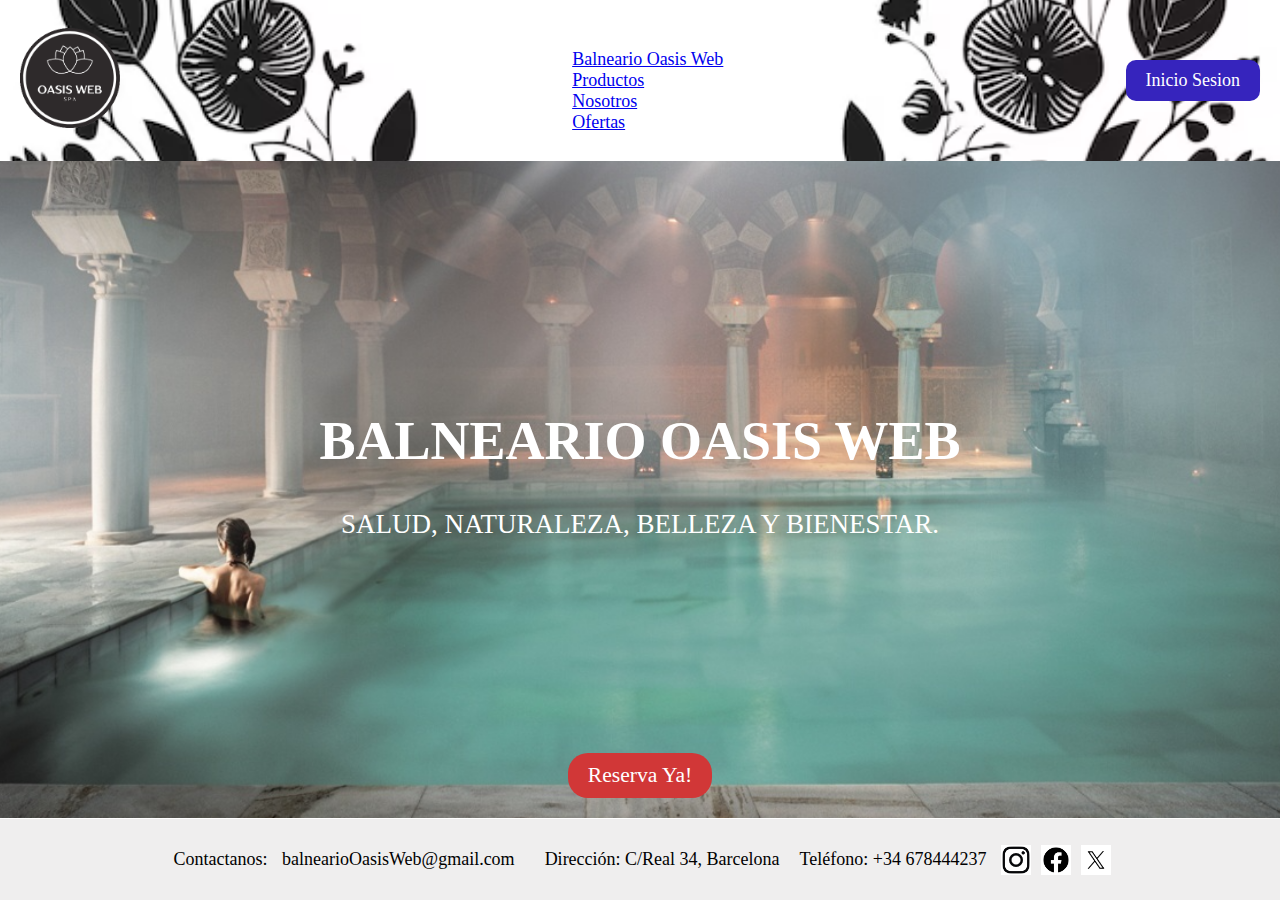
<file: TFG_CarlosJimenez/index.html>
<!DOCTYPE html>
<html lang="es">
  <head>
    <meta charset="UTF-8" />
    <meta name="viewport" content="width=device-width, initial-scale=1.0" />
    <title>Balneario Oasis Web</title>
    <link
      href="https://cdn.jsdelivr.net/npm/bootstrap@5.3.2/dist/css/bootstrap.min.css"
      rel="stylesheet"
      integrity="sha384-T3c6CoIi6uLrA9TneNEoa7RxnatzjcDSCmG1MXxSR1GAsXEV/Dwwykc2MPK8M2HN"
      crossorigin="anonymous"
    />
    <link rel="stylesheet" href="css/style.css" />
    <link rel="icon" href="img/OasisLogoNueva.png" icon="image/x-icon" />
    <script src="js/actualizarBotonera.js"></script>
    <script
      src="https://cdn.jsdelivr.net/npm/bootstrap@5.3.3/dist/js/bootstrap.bundle.min.js"
      integrity="sha384-YvpcrYf0tY3lHB60NNkmXc5s9fDVZLESaAA55NDzOxhy9GkcIdslK1eN7N6jIeHz"
      crossorigin="anonymous"
    ></script>
    <script src="https://ajax.googleapis.com/ajax/libs/jquery/3.3.1/jquery.min.js"></script>
  </head>
  <body>
    <header>
      <div class="logo-container">
        <img
          src="img/OasisLogoNueva.png"
          alt="Logo Balneario Oasis Web"
          class="logo"
        />
      </div>
      <nav class="navbar navbar-expand-lg navbar-light bg-light">
        <div class="container-fluid">
          <button
            class="navbar-toggler"
            type="button"
            data-bs-toggle="collapse"
            data-bs-target="#navbarNav"
            aria-controls="navbarNav"
            aria-expanded="false"
            aria-label="Toggle navigation"
          >
            <span class="navbar-toggler-icon"></span>
          </button>
          <div class="collapse navbar-collapse" id="navbarNav">
            <ul class="navbar-nav">
              <li class="nav-item">
                <a class="nav-link" href="#inicio">Balneario Oasis Web</a>
              </li>
              <li class="nav-item">
                <a class="nav-link" href="productos.html">Productos</a>
              </li>
              <li class="nav-item">
                <a class="nav-link" href="nosotros.html">Nosotros</a>
              </li>
              <li class="nav-item">
                <a class="nav-link" href="ofertas.html">Ofertas</a>
              </li>
            </ul>
          </div>
        </div>
      </nav>
      <button
        id="buttonInicioSesion"
        class="auth-btn"
        onclick="location.href='inicioSesion.html';"
      >
        Inicio Sesion
      </button>
      <button
        id="buttonAdminPerfil"
        class="auth-btn"
        onclick="location.href='perfil.html';"
      >
        Administrar perfil
      </button>
      <button
        id="buttonCerrarSesion"
        class="auth-btn"
        onclick="location.href='perfil.html';"
      >
        Cerrar sesion
      </button>
    </header>
    <main>
      <section class="hero">
        <h1>BALNEARIO OASIS WEB</h1>
        <p>SALUD, NATURALEZA, BELLEZA Y BIENESTAR.</p>
        <button class="reserva-btn" onclick="location.href='reservas.html';">
          Reserva Ya!
        </button>
      </section>
    </main>
    <footer itemscope itemtype="http://schema.org/LocalBusiness">
      <div class="footer-content">
        <p>
          Contactanos:
          <a href="mailto:liokosl@gmail.com" itemprop="email"
            >balnearioOasisWeb@gmail.com</a
          >
        </p>
        <p>
          Dirección:
          <span
            itemprop="address"
            itemscope
            itemtype="http://schema.org/PostalAddress"
            >C/Real 34, Barcelona</span
          >
        </p>
        <p>Teléfono: <span itemprop="telephone">+34 678444237</span></p>
        <img src="img/instagram.png" alt="instagram" />
        <img src="img/face.png" alt="facebook" />
        <img src="img/x.png" alt="x" />
      </div>
    </footer>
  </body>
</html>
</file>
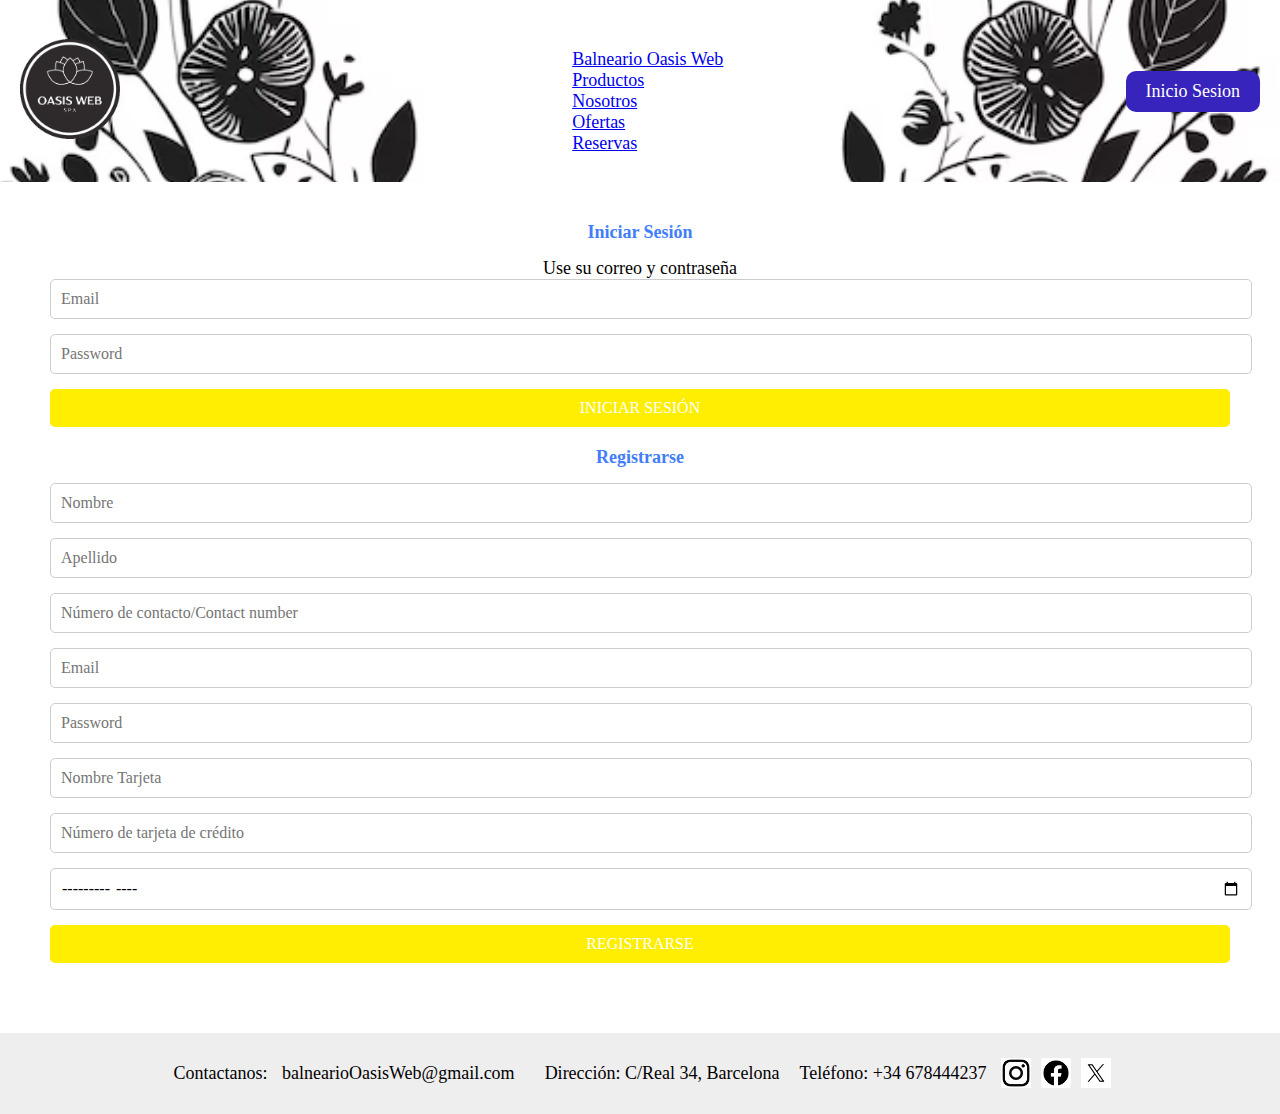
<file: TFG_CarlosJimenez/inicioSesion.html>
<!DOCTYPE html>
<html lang="es">
  <head>
    <meta charset="UTF-8" />
    <meta name="viewport" content="width=device-width, initial-scale=1.0" />
    <title>Balneario Oasis Web.</title>
    <link
      href="https://cdn.jsdelivr.net/npm/bootstrap@5.3.2/dist/css/bootstrap.min.css"
      rel="stylesheet"
      integrity="sha384-T3c6CoIi6uLrA9TneNEoa7RxnatzjcDSCmG1MXxSR1GAsXEV/Dwwykc2MPK8M2HN"
      crossorigin="anonymous"
    />
    <link rel="stylesheet" href="css/style.css" />
    <link rel="icon" href="img/OasisLogoNueva.png" icon="image/x-icon" />
    <script
      src="https://cdn.jsdelivr.net/npm/bootstrap@5.3.2/dist/js/bootstrap.bundle.min.js"
      integrity="sha384-C6RzsynM9kWDrMNeT87bh95OGNyZPhcTNXj1NW7RuBCsyN/o0jlpcV8Qyq46cDfL"
      crossorigin="anonymous"
    ></script>
    <script src="https://ajax.googleapis.com/ajax/libs/jquery/3.3.1/jquery.min.js"></script>
    <script defer src="./js/actualizarBotonera.js"></script>
    <script defer src="./js/inicio.js"></script>
  </head>
  <body>
    <header>
      <div class="logo-container">
        <img
          src="img/OasisLogoNueva.png"
          alt="Logo Balneario Oasis Web"
          class="logo"
        />
      </div>
      <nav class="navbar navbar-expand-lg navbar-light bg-light">
        <div class="container-fluid">
          <button
            class="navbar-toggler"
            type="button"
            data-bs-toggle="collapse"
            data-bs-target="#navbarNav"
            aria-controls="navbarNav"
            aria-expanded="false"
            aria-label="Toggle navigation"
          >
            <span class="navbar-toggler-icon"></span>
          </button>
          <div class="collapse navbar-collapse" id="navbarNav">
            <ul class="navbar-nav">
              <li class="nav-item">
                <a class="nav-link" href="index.html">Balneario Oasis Web</a>
              </li>
              <li class="nav-item">
                <a class="nav-link" href="productos.html">Productos</a>
              </li>
              <li class="nav-item">
                <a class="nav-link" href="nosotros.html">Nosotros</a>
              </li>
              <li class="nav-item">
                <a class="nav-link" href="ofertas.html">Ofertas</a>
              </li>
              <li class="nav-item">
                <a class="nav-link" href="reservas.html">Reservas</a>
              </li>
            </ul>
          </div>
        </div>
      </nav>
      <button
        id="buttonInicioSesion"
        class="auth-btn"
        onclick="location.href='inicioSesion.html';"
      >
        Inicio Sesion
      </button>
      <button
        id="buttonAdminPerfil"
        class="auth-btn"
        onclick="location.href='perfil.html';"
      >
        Administrar perfil
      </button>
      <button
        id="buttonCerrarSesion"
        class="auth-btn-red"
        onclick="location.href='perfil.html';"
      >
        Cerrar sesion
      </button>
    </header>
    <main>
      <div class="container">
        <div class="container-form">
          <form class="sign-in" id="inicioForm">
            <h2>Iniciar Sesión</h2>
            <span>Use su correo y contraseña</span>
            <div class="container-input">
              <input
                type="text"
                placeholder="Email"
                name="emailInicio"
                id="emailEntrar"
              />
            </div>
            <div class="container-input">
              <input
                id="contrasenaEntrar"
                type="password"
                placeholder="Password"
                name="contrasenaInicio"
              />
            </div>
            <button id="iniciarSesion" class="button">INICIAR SESIÓN</button>
          </form>
        </div>
        <p class="inicioError" id="mensajeError">
          Usuario o Contraseña Incorrectos
        </p>
        <div class="container-form">
          <form class="sign-up" id="registroForm">
            <h2>Registrarse</h2>
            <div class="container-input">
              <input type="text" placeholder="Nombre" name="nombre" required />
            </div>
            <div class="container-input">
              <input
                type="text"
                placeholder="Apellido"
                name="apellido"
                required
              />
            </div>
            <div class="container-input">
              <input
                name="contacto"
                type="tel"
                class="form-control"
                id="contacto"
                placeholder="Número de contacto/Contact number"
                pattern="[67]\d{8}"
                title="Debe ser un número de contacto válido de 9 dígitos"
                required
              />
            </div>
            <div class="container-input">
              <input name="email" type="text" placeholder="Email" required />
            </div>
            <div class="container-input">
              <input
                type="password"
                placeholder="Password"
                name="contrasena"
                pattern="(?=.*[A-Z])(?=.*\d)[A-Za-z\d]{8,}"
                title="Debe tener una longitud mínima de 8, contener mayúsculas y números"
                required
              />
            </div>
            <div class="container-input">
              <input
                type="text"
                placeholder="Nombre Tarjeta"
                name="nombreTarjeta"
                required
              />
            </div>
            <div class="container-input">
              <input
                name="numTarjeta"
                type="text"
                class="form-control"
                id="numTarjeta"
                placeholder="Número de tarjeta de crédito"
                pattern="[0-9]{16}"
                title="Debe ser un número de tarjeta de crédito válido de 16 dígitos"
                required
              />
            </div>
            <div class="container-input">
              <input
                name="fechaTarjeta"
                type="month"
                class="form-control"
                id="fechaTarjeta"
                required
              />
            </div>
            <button class="button">REGISTRARSE</button>
          </form>
        </div>
      </div>
    </main>
    <footer itemscope itemtype="http://schema.org/LocalBusiness">
      <div class="footer-content">
        <p>
          Contactanos:
          <a href="mailto:liokosl@gmail.com" itemprop="email"
            >balnearioOasisWeb@gmail.com</a
          >
        </p>
        <p>
          Dirección:
          <span
            itemprop="address"
            itemscope
            itemtype="http://schema.org/PostalAddress"
            >C/Real 34, Barcelona</span
          >
        </p>
        <p>Teléfono: <span itemprop="telephone">+34 678444237</span></p>
        <img src="img/instagram.png" alt="instagram" />
        <img src="img/face.png" alt="facebook" />
        <img src="img/x.png" alt="x" />
      </div>
    </footer>
  </body>
</html>
</file>
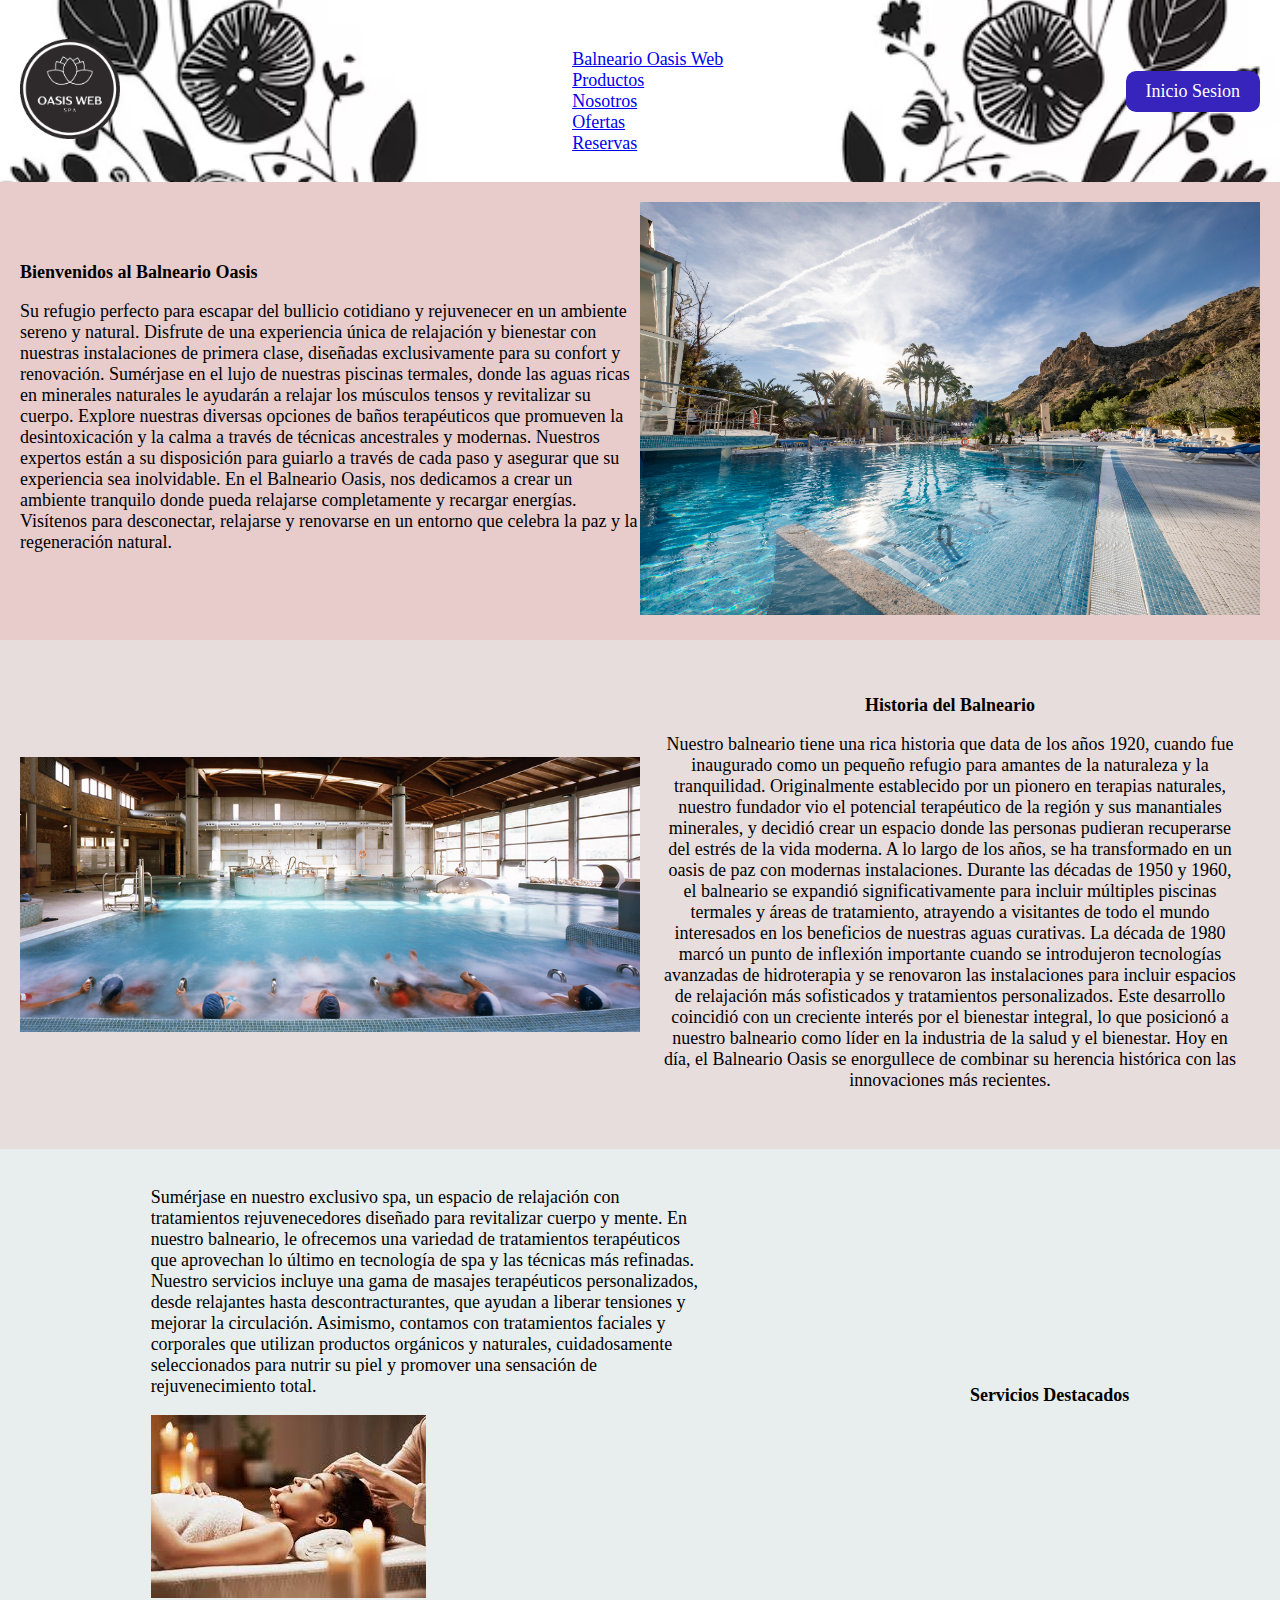
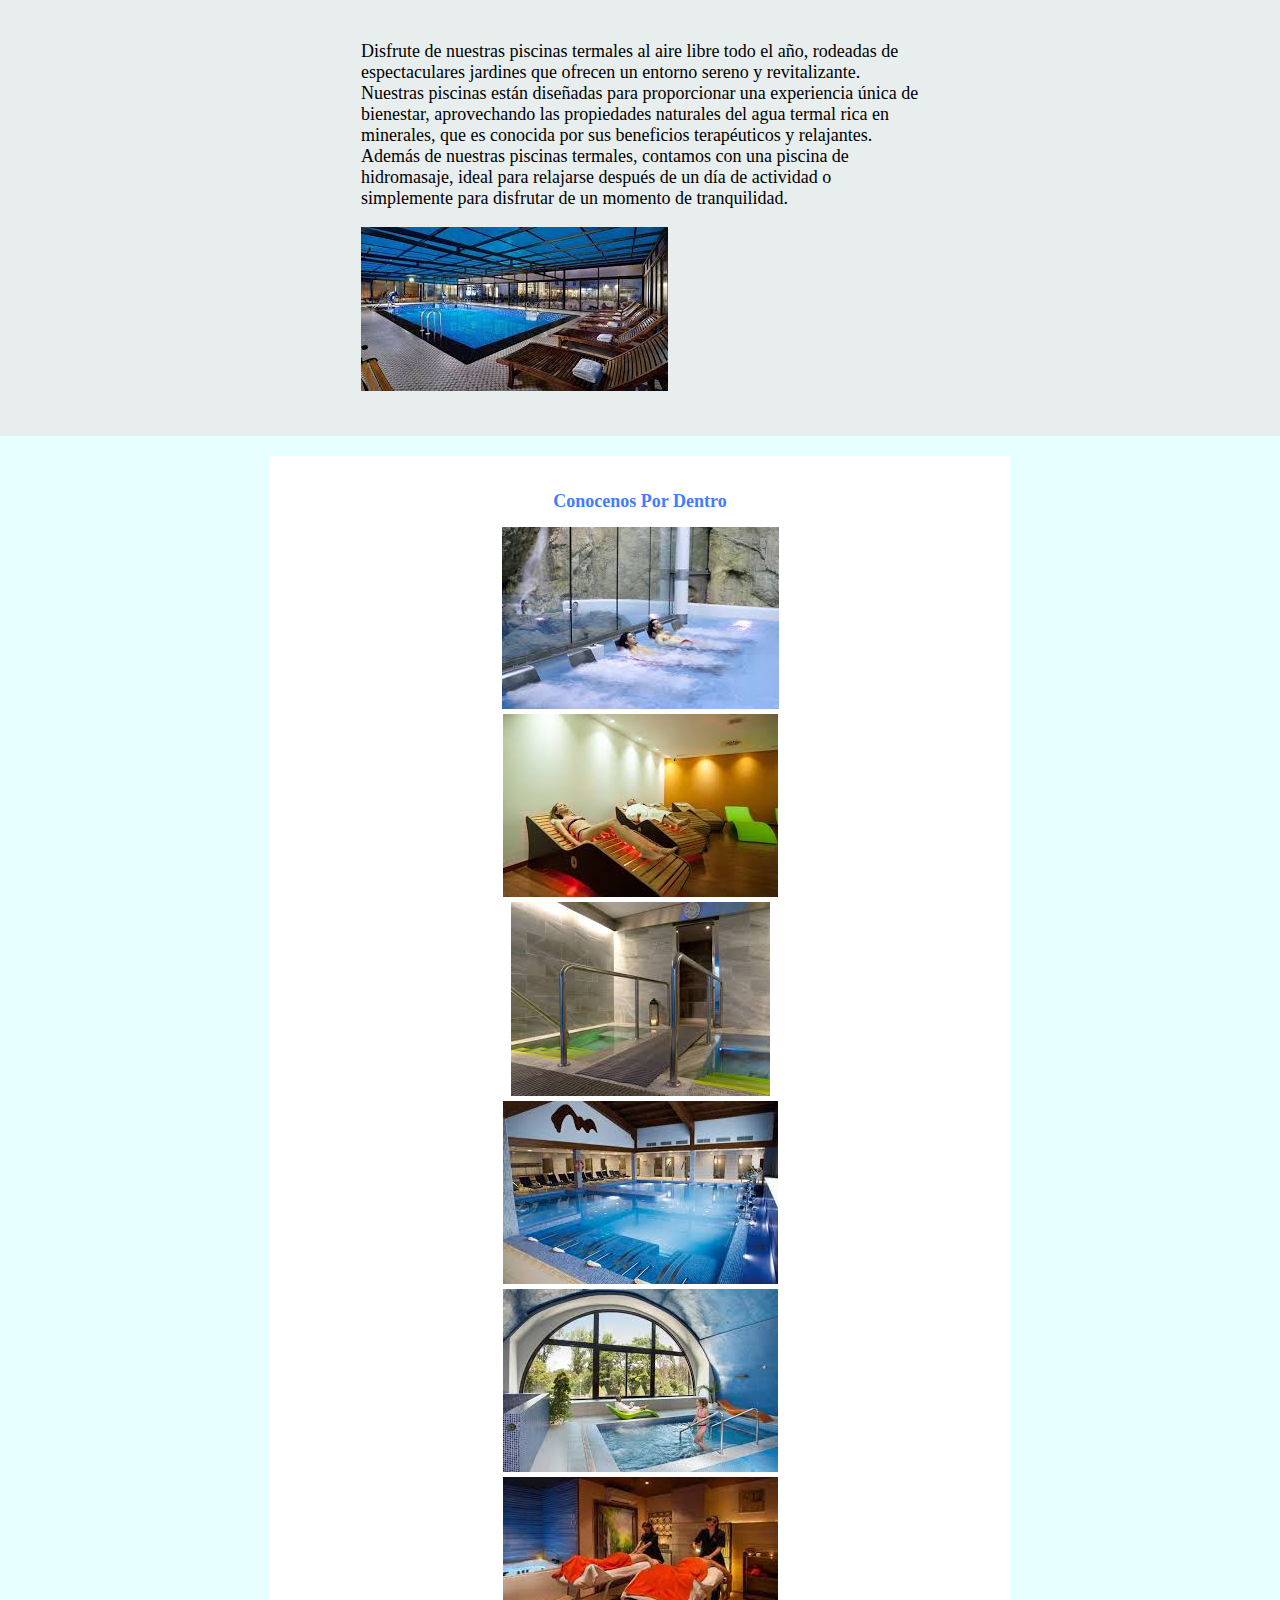
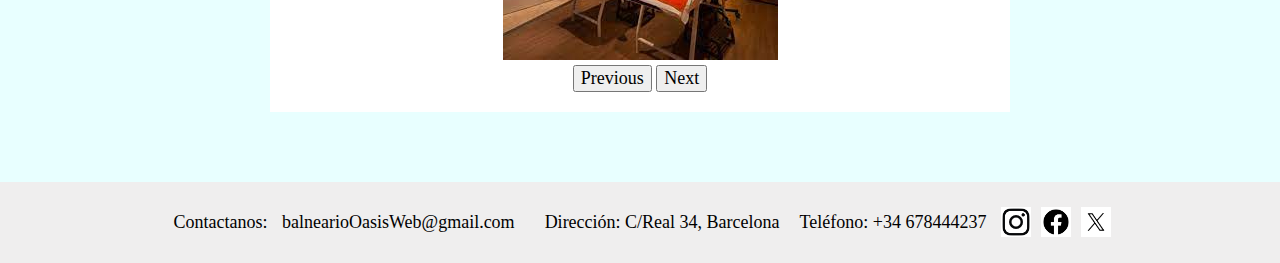
<file: TFG_CarlosJimenez/nosotros.html>
<!DOCTYPE html>
<html lang="es">
  <head>
    <meta charset="UTF-8" />
    <meta name="viewport" content="width=device-width, initial-scale=1.0" />
    <title>Balneario Oasis Web</title>
    <link
      href="https://cdn.jsdelivr.net/npm/bootstrap@5.3.2/dist/css/bootstrap.min.css"
      rel="stylesheet"
      integrity="sha384-T3c6CoIi6uLrA9TneNEoa7RxnatzjcDSCmG1MXxSR1GAsXEV/Dwwykc2MPK8M2HN"
      crossorigin="anonymous"
    />
    <link rel="stylesheet" href="css/style.css" />
    <link rel="icon" href="img/OasisLogoNueva.png" icon="image/x-icon" />
    <script
      src="https://cdn.jsdelivr.net/npm/bootstrap@5.3.3/dist/js/bootstrap.bundle.min.js"
      integrity="sha384-YvpcrYf0tY3lHB60NNkmXc5s9fDVZLESaAA55NDzOxhy9GkcIdslK1eN7N6jIeHz"
      crossorigin="anonymous"
    ></script>
    <script src="js/actualizarBotonera.js"></script>
  </head>
  <body>
    <header>
      <div class="logo-container">
        <img
          src="img/OasisLogoNueva.png"
          alt="Logo Balneario Oasis Web"
          class="logo"
        />
      </div>
      <nav class="navbar navbar-expand-lg navbar-light bg-light">
        <div class="container-fluid">
          <button
            class="navbar-toggler"
            type="button"
            data-bs-toggle="collapse"
            data-bs-target="#navbarNav"
            aria-controls="navbarNav"
            aria-expanded="false"
            aria-label="Toggle navigation"
          >
            <span class="navbar-toggler-icon"></span>
          </button>
          <div class="collapse navbar-collapse" id="navbarNav">
            <ul class="navbar-nav">
              <li class="nav-item">
                <a class="nav-link" href="index.html">Balneario Oasis Web</a>
              </li>
              <li class="nav-item">
                <a class="nav-link" href="productos.html">Productos</a>
              </li>
              <li class="nav-item">
                <a class="nav-link" href="nosotros.html">Nosotros</a>
              </li>
              <li class="nav-item">
                <a class="nav-link" href="ofertas.html">Ofertas</a>
              </li>
              <li class="nav-item">
                <a class="nav-link" href="reservas.html">Reservas</a>
              </li>
            </ul>
          </div>
        </div>
      </nav>
      <button
        id="buttonInicioSesion"
        class="auth-btn"
        onclick="location.href='inicioSesion.html';"
      >
        Inicio Sesion
      </button>
      <button
        id="buttonAdminPerfil"
        class="auth-btn"
        onclick="location.href='perfil.html';"
      >
        Administrar perfil
      </button>
      <button
        id="buttonCerrarSesion"
        class="auth-btn"
        onclick="location.href='perfil.html';"
      >
        Cerrar sesion
      </button>
    </header>
    <main>
      <section class="intro">
        <div class="text">
          <h1>Bienvenidos al Balneario Oasis</h1>
          <p>
            Su refugio perfecto para escapar del bullicio cotidiano y
            rejuvenecer en un ambiente sereno y natural. Disfrute de una
            experiencia única de relajación y bienestar con nuestras
            instalaciones de primera clase, diseñadas exclusivamente para su
            confort y renovación. Sumérjase en el lujo de nuestras piscinas
            termales, donde las aguas ricas en minerales naturales le ayudarán a
            relajar los músculos tensos y revitalizar su cuerpo. Explore
            nuestras diversas opciones de baños terapéuticos que promueven la
            desintoxicación y la calma a través de técnicas ancestrales y
            modernas. Nuestros expertos están a su disposición para guiarlo a
            través de cada paso y asegurar que su experiencia sea inolvidable.
            En el Balneario Oasis, nos dedicamos a crear un ambiente tranquilo
            donde pueda relajarse completamente y recargar energías. Visítenos
            para desconectar, relajarse y renovarse en un entorno que celebra la
            paz y la regeneración natural.
          </p>
        </div>
        <div class="image">
          <img src="img/vistasBalneario.png" alt="Vista del Balneario Oasis" />
        </div>
      </section>
      <section class="history">
        <div class="history-text">
          <h2>Historia del Balneario</h2>
          <p>
            Nuestro balneario tiene una rica historia que data de los años 1920,
            cuando fue inaugurado como un pequeño refugio para amantes de la
            naturaleza y la tranquilidad. Originalmente establecido por un
            pionero en terapias naturales, nuestro fundador vio el potencial
            terapéutico de la región y sus manantiales minerales, y decidió
            crear un espacio donde las personas pudieran recuperarse del estrés
            de la vida moderna. A lo largo de los años, se ha transformado en un
            oasis de paz con modernas instalaciones. Durante las décadas de 1950
            y 1960, el balneario se expandió significativamente para incluir
            múltiples piscinas termales y áreas de tratamiento, atrayendo a
            visitantes de todo el mundo interesados en los beneficios de
            nuestras aguas curativas. La década de 1980 marcó un punto de
            inflexión importante cuando se introdujeron tecnologías avanzadas de
            hidroterapia y se renovaron las instalaciones para incluir espacios
            de relajación más sofisticados y tratamientos personalizados. Este
            desarrollo coincidió con un creciente interés por el bienestar
            integral, lo que posicionó a nuestro balneario como líder en la
            industria de la salud y el bienestar. Hoy en día, el Balneario Oasis
            se enorgullece de combinar su herencia histórica con las
            innovaciones más recientes.
          </p>
        </div>
        <img
          src="img/historiaBalneario.jpg"
          alt="Fotografía antigua del Balneario"
        />
      </section>
      <section class="services">
        <div class="service-grid">
          <div>
            <p>
              Sumérjase en nuestro exclusivo spa, un espacio de relajación con
              tratamientos rejuvenecedores diseñado para revitalizar cuerpo y
              mente. En nuestro balneario, le ofrecemos una variedad de
              tratamientos terapéuticos que aprovechan lo último en tecnología
              de spa y las técnicas más refinadas. Nuestro servicios incluye una
              gama de masajes terapéuticos personalizados, desde relajantes
              hasta descontracturantes, que ayudan a liberar tensiones y mejorar
              la circulación. Asimismo, contamos con tratamientos faciales y
              corporales que utilizan productos orgánicos y naturales,
              cuidadosamente seleccionados para nutrir su piel y promover una
              sensación de rejuvenecimiento total.
            </p>
            <img src="img/spaNosotros.jpeg" alt="Spa" />
          </div>
          <h2>Servicios Destacados</h2>
          <div>
            <p>
              Disfrute de nuestras piscinas termales al aire libre todo el año,
              rodeadas de espectaculares jardines que ofrecen un entorno sereno
              y revitalizante. Nuestras piscinas están diseñadas para
              proporcionar una experiencia única de bienestar, aprovechando las
              propiedades naturales del agua termal rica en minerales, que es
              conocida por sus beneficios terapéuticos y relajantes. Además de
              nuestras piscinas termales, contamos con una piscina de
              hidromasaje, ideal para relajarse después de un día de actividad o
              simplemente para disfrutar de un momento de tranquilidad.
            </p>
            <img src="img/piscinaSpa.jpeg" alt="Piscina" />
          </div>
        </div>
      </section>
      <section class="galeria">
        <div class="container text-center" style="max-width: 700px">
          <h2>Conocenos Por Dentro</h2>
          <div
            id="carouselExampleControls"
            class="carousel slide"
            data-bs-ride="carousel"
          >
            <div class="carousel-inner">
              <div class="carousel-item active">
                <img
                  src="img/galeria1.jpg"
                  class="d-block w-75 mx-auto"
                  alt="..."
                  style="image-resolution: fr 300dpi"
                />
              </div>
              <div class="carousel-item">
                <img
                  src="img/galeria2.jpg"
                  class="d-block w-75 mx-auto"
                  alt="..."
                />
              </div>
              <div class="carousel-item">
                <img
                  src="img/galeria3.jpg"
                  class="d-block w-75 mx-auto"
                  alt="..."
                />
              </div>
              <div class="carousel-item">
                <img
                  src="img/galeria4.jpg"
                  class="d-block w-75 mx-auto"
                  alt="..."
                />
              </div>
              <div class="carousel-item">
                <img
                  src="img/galeria5.jpg"
                  class="d-block w-75 mx-auto"
                  alt="..."
                />
              </div>
              <div class="carousel-item">
                <img
                  src="img/galeria6.jpg"
                  class="d-block w-75 mx-auto"
                  alt="..."
                />
              </div>
            </div>
            <button
              class="carousel-control-prev"
              type="button"
              data-bs-target="#carouselExampleControls"
              data-bs-slide="prev"
            >
              <span
                class="carousel-control-prev-icon"
                aria-hidden="true"
              ></span>
              <span class="visually-hidden">Previous</span>
            </button>
            <button
              class="carousel-control-next"
              type="button"
              data-bs-target="#carouselExampleControls"
              data-bs-slide="next"
            >
              <span
                class="carousel-control-next-icon"
                aria-hidden="true"
              ></span>
              <span class="visually-hidden">Next</span>
            </button>
          </div>
        </div>
      </section>
    </main>

    <footer itemscope itemtype="http://schema.org/LocalBusiness">
      <div class="footer-content">
        <p>
          Contactanos:
          <a href="mailto:liokosl@gmail.com" itemprop="email"
            >balnearioOasisWeb@gmail.com</a
          >
        </p>
        <p>
          Dirección:
          <span
            itemprop="address"
            itemscope
            itemtype="http://schema.org/PostalAddress"
            >C/Real 34, Barcelona</span
          >
        </p>
        <p>Teléfono: <span itemprop="telephone">+34 678444237</span></p>
        <img src="img/instagram.png" alt="instagram" />
        <img src="img/face.png" alt="facebook" />
        <img src="img/x.png" alt="x" />
      </div>
    </footer>
  </body>
</html>
</file>
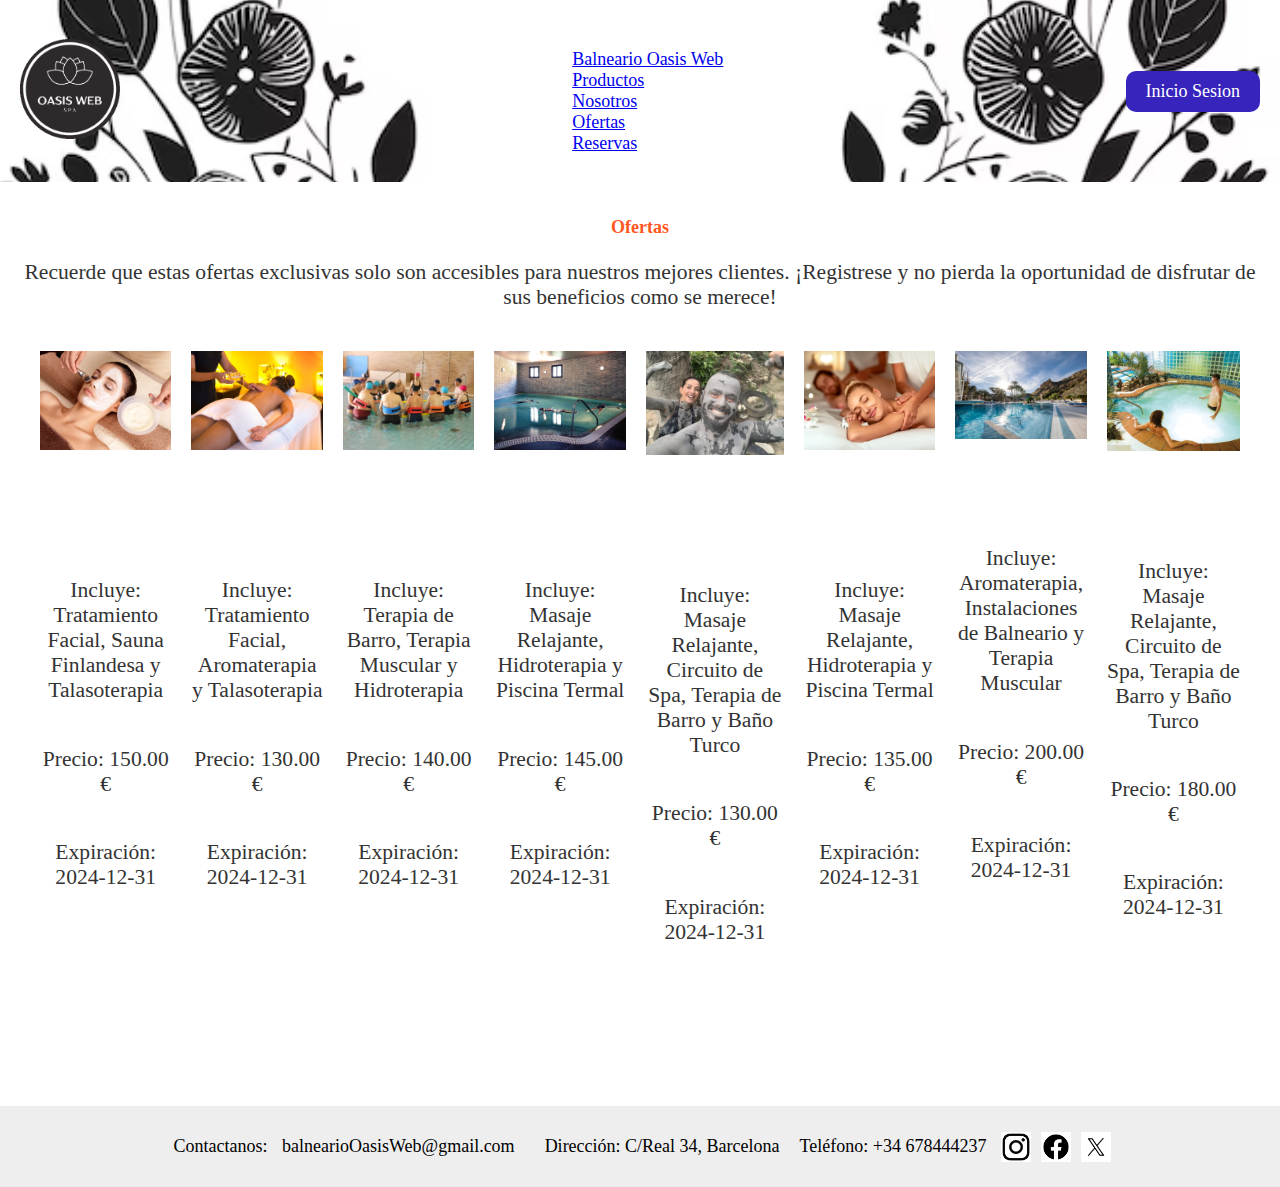
<file: TFG_CarlosJimenez/ofertas.html>
<!DOCTYPE html>
<html lang="es">
  <head>
    <meta charset="UTF-8" />
    <meta name="viewport" content="width=device-width, initial-scale=1.0" />
    <title>Balneario Oasis Web</title>
    <link
      href="https://cdn.jsdelivr.net/npm/bootstrap@5.3.2/dist/css/bootstrap.min.css"
      rel="stylesheet"
      integrity="sha384-T3c6CoIi6uLrA9TneNEoa7RxnatzjcDSCmG1MXxSR1GAsXEV/Dwwykc2MPK8M2HN"
      crossorigin="anonymous"
    />
    <link rel="stylesheet" href="css/style.css" />
    <link rel="icon" href="img/OasisLogoNueva.png" icon="image/x-icon" />
    <script
      src="https://cdn.jsdelivr.net/npm/bootstrap@5.3.3/dist/js/bootstrap.bundle.min.js"
      integrity="sha384-YvpcrYf0tY3lHB60NNkmXc5s9fDVZLESaAA55NDzOxhy9GkcIdslK1eN7N6jIeHz"
      crossorigin="anonymous"
    ></script>
    <script src="js/actualizarBotonera.js"></script>
    <script src="https://ajax.googleapis.com/ajax/libs/jquery/3.3.1/jquery.min.js"></script>
  </head>
  <body>
    <header>
      <div class="logo-container">
        <img
          src="img/OasisLogoNueva.png"
          alt="Logo Balneario Oasis Web"
          class="logo"
        />
      </div>
      <nav class="navbar navbar-expand-lg navbar-light bg-light">
        <div class="container-fluid">
          <button
            class="navbar-toggler"
            type="button"
            data-bs-toggle="collapse"
            data-bs-target="#navbarNav"
            aria-controls="navbarNav"
            aria-expanded="false"
            aria-label="Toggle navigation"
          >
            <span class="navbar-toggler-icon"></span>
          </button>
          <div class="collapse navbar-collapse" id="navbarNav">
            <ul class="navbar-nav">
              <li class="nav-item">
                <a class="nav-link" href="index.html">Balneario Oasis Web</a>
              </li>
              <li class="nav-item">
                <a class="nav-link" href="productos.html">Productos</a>
              </li>
              <li class="nav-item">
                <a class="nav-link" href="nosotros.html">Nosotros</a>
              </li>
              <li class="nav-item">
                <a class="nav-link" href="ofertas.html">Ofertas</a>
              </li>
              <li class="nav-item">
                <a class="nav-link" href="reservas.html">Reservas</a>
              </li>
            </ul>
          </div>
        </div>
      </nav>
      <button
        id="buttonInicioSesion"
        class="auth-btn"
        onclick="location.href='inicioSesion.html';"
      >
        Inicio Sesion
      </button>
      <button
        id="buttonAdminPerfil"
        class="auth-btn"
        onclick="location.href='perfil.html';"
      >
        Administrar perfil
      </button>
      <button
        id="buttonCerrarSesion"
        class="auth-btn"
        onclick="location.href='perfil.html';"
      >
        Cerrar sesion
      </button>
    </header>
    <main>
      <section class="ofertas">
        <h2>Ofertas</h2>
        <p>
          Recuerde que estas ofertas exclusivas solo son accesibles para
          nuestros mejores clientes. ¡Registrese y no pierda la oportunidad de
          disfrutar de sus beneficios como se merece!
        </p>

        <div class="container my-5">
          <div class="row row-cols-1 row-cols-md-2 g-4">
            <div class="col">
              <div class="card">
                <img
                  src="img/tratamientoFacial.jpg"
                  class="card-img-top"
                  alt="Oferta Relax Total"
                />
                <div class="card-body">
                  <h5 class="card-title">Oferta Relax Total</h5>
                  <p class="card-text">
                    Incluye: Tratamiento Facial, Sauna Finlandesa y
                    Talasoterapia
                  </p>
                  <p class="card-text">Precio: 150.00 €</p>
                  <p class="card-text">Expiración: 2024-12-31</p>
                </div>
              </div>
            </div>
            <div class="col">
              <div class="card">
                <img
                  src="img/aroma.jpg"
                  class="card-img-top"
                  alt="Oferta Belleza Integral"
                />
                <div class="card-body">
                  <h5 class="card-title">Oferta Belleza Integral</h5>
                  <p class="card-text">
                    Incluye: Tratamiento Facial, Aromaterapia y Talasoterapia
                  </p>
                  <p class="card-text">Precio: 130.00 €</p>
                  <p class="card-text">Expiración: 2024-12-31</p>
                </div>
              </div>
            </div>
            <div class="col">
              <div class="card">
                <img
                  src="img/hidroterapia.jpg"
                  class="card-img-top"
                  alt="Oferta Terapia Completa"
                />
                <div class="card-body">
                  <h5 class="card-title">Oferta Terapia Completa</h5>
                  <p class="card-text">
                    Incluye: Terapia de Barro, Terapia Muscular y Hidroterapia
                  </p>
                  <p class="card-text">Precio: 140.00 €</p>
                  <p class="card-text">Expiración: 2024-12-31</p>
                </div>
              </div>
            </div>
            <div class="col">
              <div class="card">
                <img
                  src="img/piscinaTermal.jpg"
                  class="card-img-top"
                  alt="Oferta Spa Premium"
                />
                <div class="card-body">
                  <h5 class="card-title">Oferta Spa Premium</h5>
                  <p class="card-text">
                    Incluye: Masaje Relajante, Hidroterapia y Piscina Termal
                  </p>
                  <p class="card-text">Precio: 145.00 €</p>
                  <p class="card-text">Expiración: 2024-12-31</p>
                </div>
              </div>
            </div>
            <div class="col">
              <div class="card">
                <img
                  src="img/terapiaBarro.jpg"
                  class="card-img-top"
                  alt="Oferta Rejuvenecimiento"
                />
                <div class="card-body">
                  <h5 class="card-title">Oferta Rejuvenecimiento</h5>
                  <p class="card-text">
                    Incluye: Masaje Relajante, Circuito de Spa, Terapia de Barro
                    y Baño Turco
                  </p>
                  <p class="card-text">Precio: 130.00 €</p>
                  <p class="card-text">Expiración: 2024-12-31</p>
                </div>
              </div>
            </div>
            <div class="col">
              <div class="card">
                <img
                  src="img/masajeRelajante.jpg"
                  class="card-img-top"
                  alt="Oferta Relax y Salud"
                />
                <div class="card-body">
                  <h5 class="card-title">Oferta Relax y Salud</h5>
                  <p class="card-text">
                    Incluye: Masaje Relajante, Hidroterapia y Piscina Termal
                  </p>
                  <p class="card-text">Precio: 135.00 €</p>
                  <p class="card-text">Expiración: 2024-12-31</p>
                </div>
              </div>
            </div>
            <div class="col">
              <div class="card">
                <img
                  src="img/vistasBalneario.png"
                  class="card-img-top"
                  alt="Oferta Bienestar"
                />
                <div class="card-body">
                  <h5 class="card-title">Oferta Bienestar</h5>
                  <p class="card-text">
                    Incluye: Aromaterapia, Instalaciones de Balneario y Terapia
                    Muscular
                  </p>
                  <p class="card-text">Precio: 200.00 €</p>
                  <p class="card-text">Expiración: 2024-12-31</p>
                </div>
              </div>
            </div>
            <div class="col">
              <div class="card">
                <img
                  src="img/circuitoSpaNuevo.jpg"
                  class="card-img-top"
                  alt="Oferta Deluxe"
                />
                <div class="card-body">
                  <h5 class="card-title">Oferta Deluxe</h5>
                  <p class="card-text">
                    Incluye: Masaje Relajante, Circuito de Spa, Terapia de Barro
                    y Baño Turco
                  </p>
                  <p class="card-text">Precio: 180.00 €</p>
                  <p class="card-text">Expiración: 2024-12-31</p>
                </div>
              </div>
            </div>
          </div>
        </div>
      </section>
    </main>
    <footer itemscope itemtype="http://schema.org/LocalBusiness">
      <div class="footer-content">
        <p>
          Contactanos:
          <a href="mailto:liokosl@gmail.com" itemprop="email"
            >balnearioOasisWeb@gmail.com</a
          >
        </p>
        <p>
          Dirección:
          <span
            itemprop="address"
            itemscope
            itemtype="http://schema.org/PostalAddress"
            >C/Real 34, Barcelona</span
          >
        </p>
        <p>Teléfono: <span itemprop="telephone">+34 678444237</span></p>
        <img src="img/instagram.png" alt="instagram" />
        <img src="img/face.png" alt="facebook" />
        <img src="img/x.png" alt="x" />
      </div>
    </footer>
  </body>
</html>
</file>
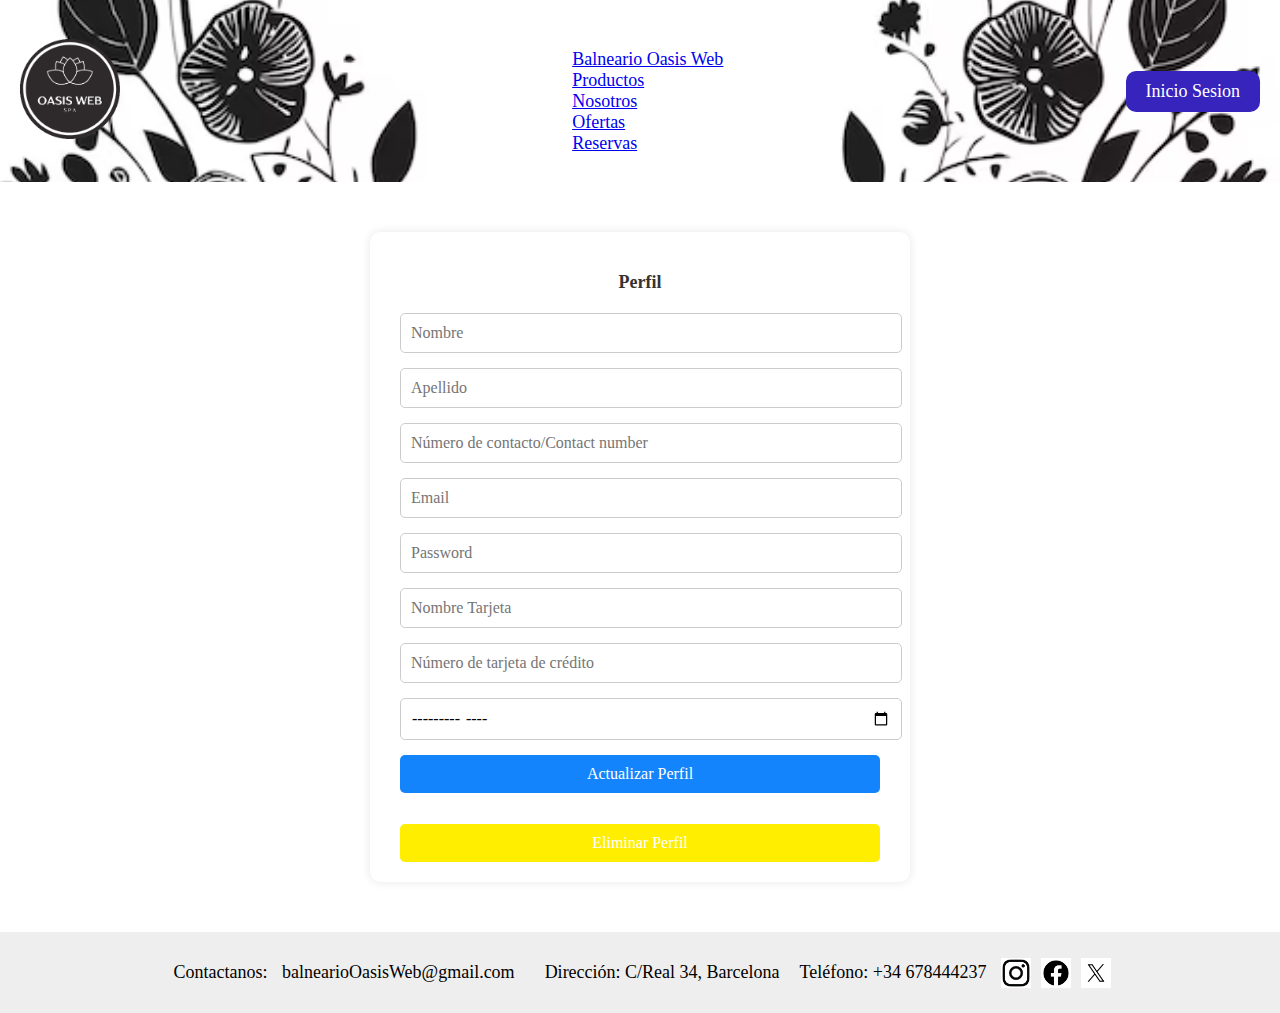
<file: TFG_CarlosJimenez/perfil.html>
<!DOCTYPE html>
<html lang="es">
  <head>
    <meta charset="UTF-8" />
    <meta name="viewport" content="width=device-width, initial-scale=1.0" />
    <title>Balneario Oasis Web</title>
    <link
      href="https://cdn.jsdelivr.net/npm/bootstrap@5.3.2/dist/css/bootstrap.min.css"
      rel="stylesheet"
      integrity="sha384-T3c6CoIi6uLrA9TneNEoa7RxnatzjcDSCmG1MXxSR1GAsXEV/Dwwykc2MPK8M2HN"
      crossorigin="anonymous"
    />
    <link rel="stylesheet" href="css/style.css" />
    <link rel="icon" href="img/OasisLogoNueva.png" icon="image/x-icon" />
    <script defer src="./js/perfil.js"></script>
    <script src="js/actualizarBotonera.js"></script>
    <script
      src="https://cdn.jsdelivr.net/npm/bootstrap@5.3.3/dist/js/bootstrap.bundle.min.js"
      integrity="sha384-YvpcrYf0tY3lHB60NNkmXc5s9fDVZLESaAA55NDzOxhy9GkcIdslK1eN7N6jIeHz"
      crossorigin="anonymous"
    ></script>
    <script src="https://ajax.googleapis.com/ajax/libs/jquery/3.3.1/jquery.min.js"></script>
  </head>
  <body>
    <header>
      <div class="logo-container">
        <img
          src="img/OasisLogoNueva.png"
          alt="Logo Balneario Oasis Web"
          class="logo"
        />
      </div>
      <nav class="navbar navbar-expand-lg navbar-light bg-light">
        <div class="container-fluid">
          <button
            class="navbar-toggler"
            type="button"
            data-bs-toggle="collapse"
            data-bs-target="#navbarNav"
            aria-controls="navbarNav"
            aria-expanded="false"
            aria-label="Toggle navigation"
          >
            <span class="navbar-toggler-icon"></span>
          </button>
          <div class="collapse navbar-collapse" id="navbarNav">
            <ul class="navbar-nav">
              <li class="nav-item">
                <a class="nav-link" href="index.html">Balneario Oasis Web</a>
              </li>
              <li class="nav-item">
                <a class="nav-link" href="productos.html">Productos</a>
              </li>
              <li class="nav-item">
                <a class="nav-link" href="nosotros.html">Nosotros</a>
              </li>
              <li class="nav-item">
                <a class="nav-link" href="ofertas.html">Ofertas</a>
              </li>
              <li class="nav-item">
                <a class="nav-link" href="reservas.html">Reservas</a>
              </li>
            </ul>
          </div>
        </div>
      </nav>
      <button
        id="buttonInicioSesion"
        class="auth-btn"
        onclick="location.href='inicioSesion.html';"
      >
        Inicio Sesion
      </button>
      <button
        id="buttonAdminPerfil"
        class="auth-btn"
        onclick="location.href='perfil.html';"
      >
        Administrar perfil
      </button>
      <button
        id="buttonCerrarSesion"
        class="auth-btn"
        onclick="location.href='perfil.html';"
      >
        Cerrar sesion
      </button>
    </header>
    <main>
      <div class="container-form-perfil">
        <form class="sign-up" id="perfilForm">
          <h2>Perfil</h2>

          <div class="container-input">
            <input type="text" placeholder="Nombre" name="nombre" required />
          </div>
          <div class="container-input">
            <input
              type="text"
              placeholder="Apellido"
              name="apellido"
              required
            />
          </div>
          <div class="container-input">
            <input
              name="contacto"
              type="tel"
              class="form-control"
              id="contacto"
              placeholder="Número de contacto/Contact number"
              pattern="[67]\d{8}"
              title="Debe ser un número de contacto válido de 9 dígitos"
              required
            />
          </div>
          <div class="container-input">
            <input name="email" type="text" placeholder="Email" required />
          </div>
          <div class="container-input">
            <input
              type="text"
              placeholder="Password"
              name="contrasena"
              pattern="(?=.*[A-Z])(?=.*\d)[A-Za-z\d]{8,}"
              title="Debe tener una longitud mínima de 8, contener mayúsculas y números"
              required
            />
          </div>
          <div class="container-input">
            <input
              type="text"
              placeholder="Nombre Tarjeta"
              name="nombreTarjeta"
              required
            />
          </div>
          <div class="container-input">
            <input
              name="numTarjeta"
              type="text"
              class="form-control"
              id="numTarjeta"
              placeholder="Número de tarjeta de crédito"
              pattern="[0-9]{16}"
              title="Debe ser un número de tarjeta de crédito válido de 16 dígitos"
              required
            />
          </div>
          <div class="container-input">
            <input
              name="fechaTarjeta"
              type="month"
              class="form-control"
              id="fechaTarjeta"
              required
            />
          </div>
        </form>
        <button id="actualizarPerfil" class="button">Actualizar Perfil</button>
        <br />
        <button id="eliminarPerfil" class="button">Eliminar Perfil</button>
      </div>
    </main>

    <footer itemscope itemtype="http://schema.org/LocalBusiness">
      <div class="footer-content">
        <p>
          Contactanos:
          <a href="mailto:liokosl@gmail.com" itemprop="email"
            >balnearioOasisWeb@gmail.com</a
          >
        </p>
        <p>
          Dirección:
          <span
            itemprop="address"
            itemscope
            itemtype="http://schema.org/PostalAddress"
            >C/Real 34, Barcelona</span
          >
        </p>
        <p>Teléfono: <span itemprop="telephone">+34 678444237</span></p>
        <img src="img/instagram.png" alt="instagram" />
        <img src="img/face.png" alt="facebook" />
        <img src="img/x.png" alt="x" />
      </div>
    </footer>
  </body>
</html>
</file>
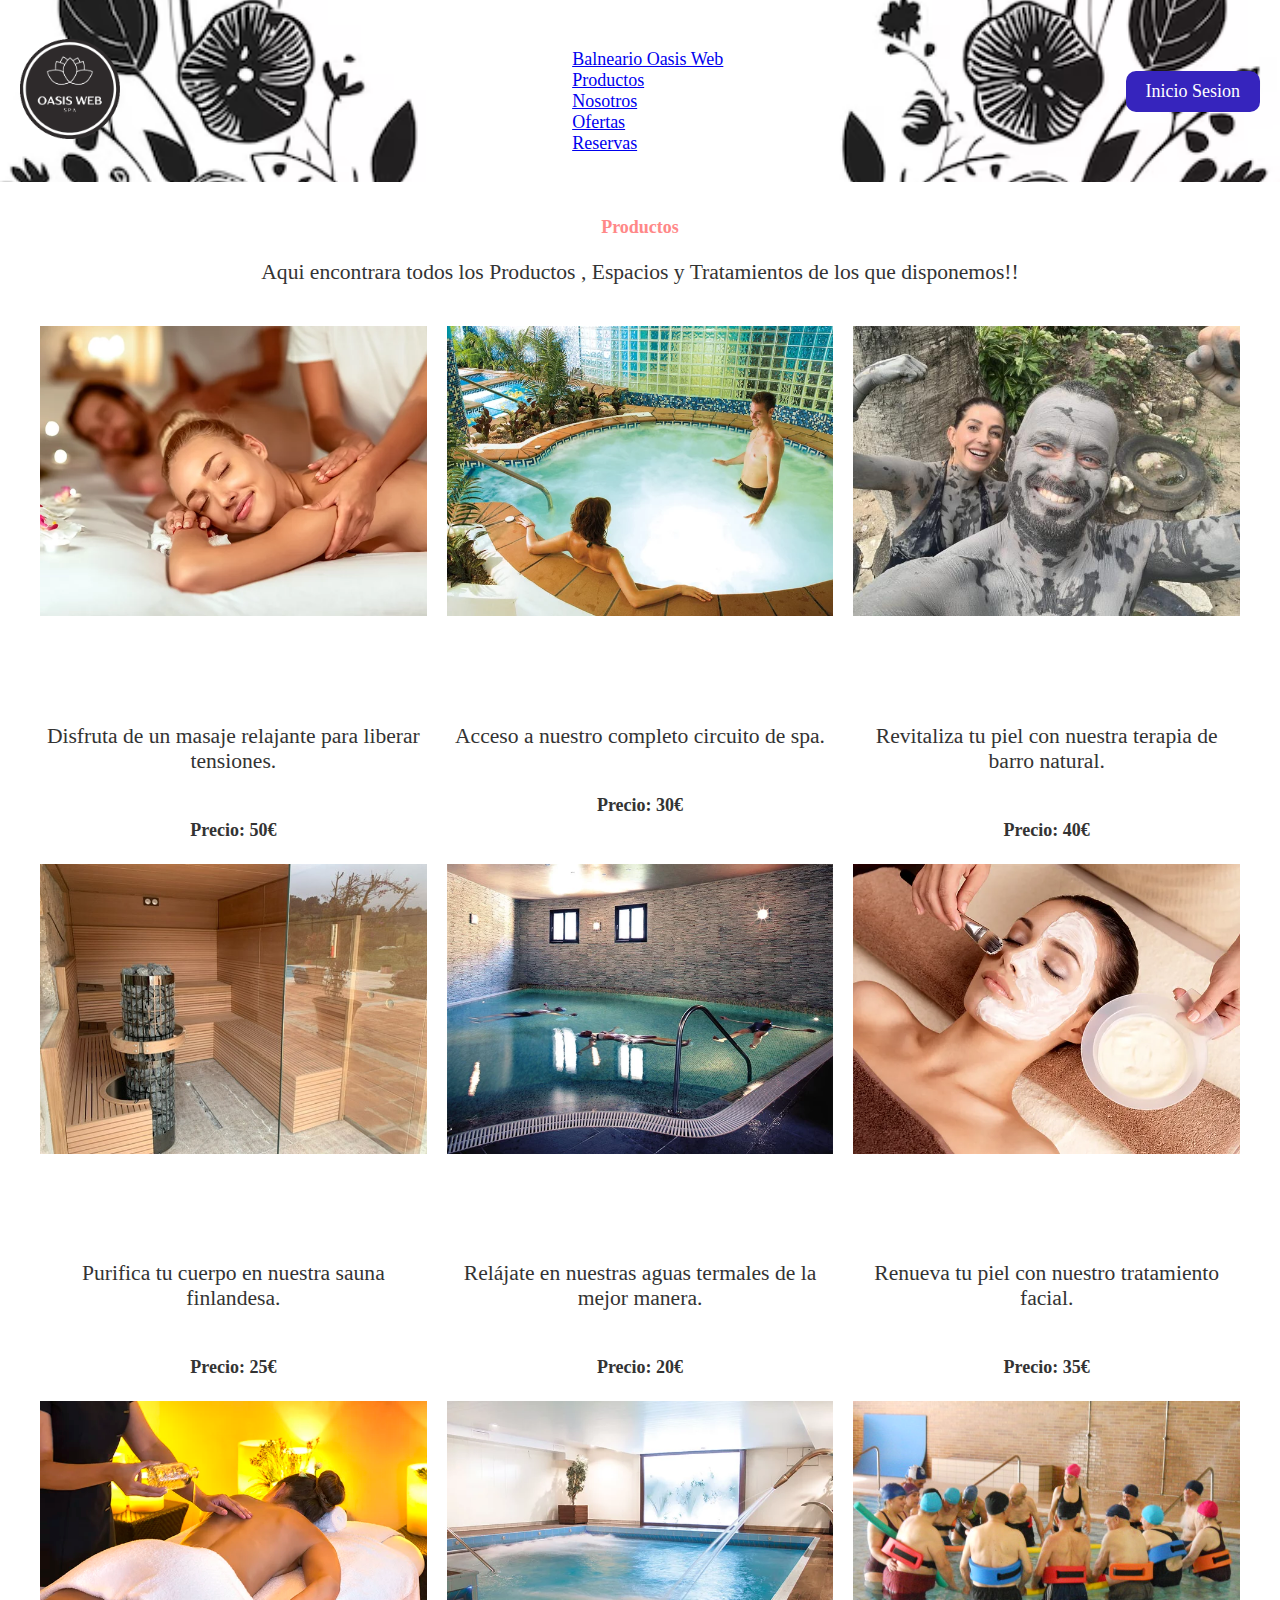
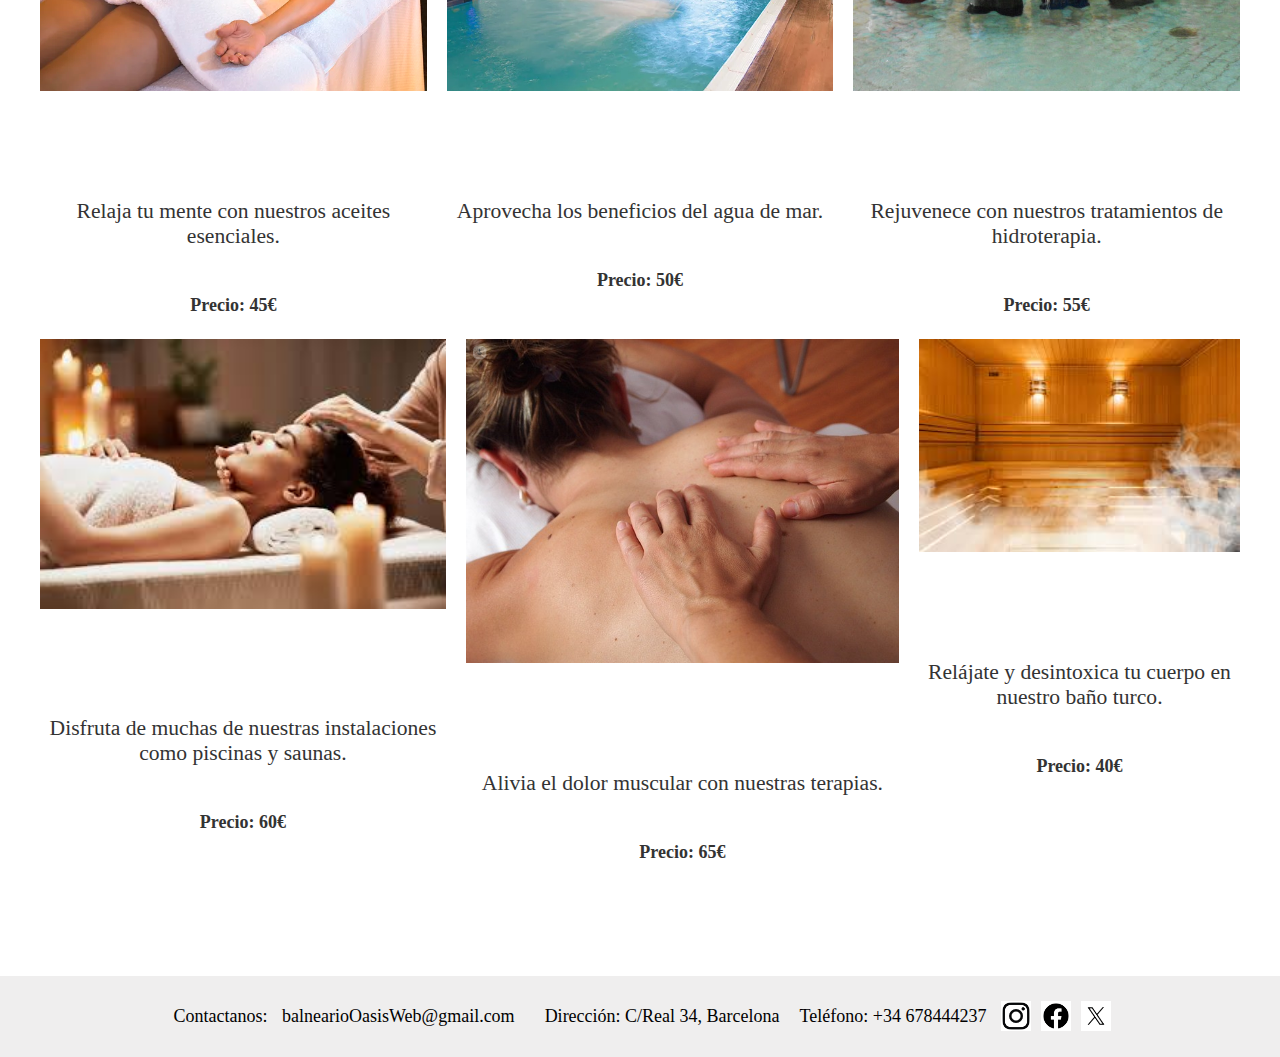
<file: TFG_CarlosJimenez/productos.html>
<!DOCTYPE html>
<html lang="es">
  <head>
    <meta charset="UTF-8" />
    <meta name="viewport" content="width=device-width, initial-scale=1.0" />
    <title>Balneario Oasis Web</title>
    <link
      href="https://cdn.jsdelivr.net/npm/bootstrap@5.3.2/dist/css/bootstrap.min.css"
      rel="stylesheet"
      integrity="sha384-T3c6CoIi6uLrA9TneNEoa7RxnatzjcDSCmG1MXxSR1GAsXEV/Dwwykc2MPK8M2HN"
      crossorigin="anonymous"
    />
    <link rel="stylesheet" href="css/style.css" />
    <link rel="icon" href="img/OasisLogoNueva.png" icon="image/x-icon" />
    <script src="js/actualizarBotonera.js"></script>
    <script
      src="https://cdn.jsdelivr.net/npm/bootstrap@5.3.3/dist/js/bootstrap.bundle.min.js"
      integrity="sha384-YvpcrYf0tY3lHB60NNkmXc5s9fDVZLESaAA55NDzOxhy9GkcIdslK1eN7N6jIeHz"
      crossorigin="anonymous"
    ></script>

    <script src="https://ajax.googleapis.com/ajax/libs/jquery/3.3.1/jquery.min.js"></script>
  </head>
  <body>
    <header>
      <div class="logo-container">
        <img
          src="img/OasisLogoNueva.png"
          alt="Logo Balneario Oasis Web"
          class="logo"
        />
      </div>
      <nav class="navbar navbar-expand-lg navbar-light bg-light">
        <div class="container-fluid">
          <button
            class="navbar-toggler"
            type="button"
            data-bs-toggle="collapse"
            data-bs-target="#navbarNav"
            aria-controls="navbarNav"
            aria-expanded="false"
            aria-label="Toggle navigation"
          >
            <span class="navbar-toggler-icon"></span>
          </button>
          <div class="collapse navbar-collapse" id="navbarNav">
            <ul class="navbar-nav">
              <li class="nav-item">
                <a class="nav-link" href="index.html">Balneario Oasis Web</a>
              </li>
              <li class="nav-item">
                <a class="nav-link" href="productos.html">Productos</a>
              </li>
              <li class="nav-item">
                <a class="nav-link" href="nosotros.html">Nosotros</a>
              </li>
              <li class="nav-item">
                <a class="nav-link" href="ofertas.html">Ofertas</a>
              </li>
              <li class="nav-item">
                <a class="nav-link" href="reservas.html">Reservas</a>
              </li>
            </ul>
          </div>
        </div>
      </nav>
      <button
        id="buttonInicioSesion"
        class="auth-btn"
        onclick="location.href='inicioSesion.html';"
      >
        Inicio Sesion
      </button>
      <button
        id="buttonAdminPerfil"
        class="auth-btn"
        onclick="location.href='perfil.html';"
      >
        Administrar perfil
      </button>
      <button
        id="buttonCerrarSesion"
        class="auth-btn"
        onclick="location.href='perfil.html';"
      >
        Cerrar sesion
      </button>
    </header>
    <main>
      <section class="productos">
        <h2>Productos</h2>
        <p>
          Aqui encontrara todos los Productos , Espacios y Tratamientos de los
          que disponemos!!
        </p>
        <div class="productos-container my-4">
          <div class="row mb-4">
            <div class="col-md-4">
              <div class="card">
                <img
                  src="img/masajeRelajante.jpg"
                  class="card-img-top"
                  alt="Masaje Relajante"
                />
                <div class="card-body">
                  <h5 class="card-title">Masaje Relajante</h5>
                  <p class="card-text">
                    Disfruta de un masaje relajante para liberar tensiones.
                  </p>
                  <p class="card-text"><strong>Precio: 50€</strong></p>
                </div>
              </div>
            </div>
            <div class="col-md-4">
              <div class="card">
                <img
                  src="img/circuitoSpaNuevo.jpg"
                  class="card-img-top"
                  alt="Circuito de Spa"
                />
                <div class="card-body">
                  <h5 class="card-title">Circuito de Spa</h5>
                  <p class="card-text">
                    Acceso a nuestro completo circuito de spa.
                  </p>
                  <p class="card-text"><strong>Precio: 30€</strong></p>
                </div>
              </div>
            </div>
            <div class="col-md-4">
              <div class="card">
                <img
                  src="img/terapiaBarro.jpg"
                  class="card-img-top"
                  alt="Terapia de Barro"
                />
                <div class="card-body">
                  <h5 class="card-title">Terapia de Barro</h5>
                  <p class="card-text">
                    Revitaliza tu piel con nuestra terapia de barro natural.
                  </p>
                  <p class="card-text"><strong>Precio: 40€</strong></p>
                </div>
              </div>
            </div>
          </div>
          <div class="row mb-4">
            <div class="col-md-4">
              <div class="card">
                <img
                  src="img/saunaFilandesa.jpg"
                  class="card-img-top"
                  alt="Sauna Finlandesa"
                />
                <div class="card-body">
                  <h5 class="card-title">Sauna Finlandesa</h5>
                  <p class="card-text">
                    Purifica tu cuerpo en nuestra sauna finlandesa.
                  </p>
                  <p class="card-text"><strong>Precio: 25€</strong></p>
                </div>
              </div>
            </div>
            <div class="col-md-4">
              <div class="card">
                <img
                  src="img/piscinaTermal.jpg"
                  class="card-img-top"
                  alt="Piscina Termal"
                />
                <div class="card-body">
                  <h5 class="card-title">Piscina Termal</h5>
                  <p class="card-text">
                    Relájate en nuestras aguas termales de la mejor manera.
                  </p>
                  <p class="card-text"><strong>Precio: 20€</strong></p>
                </div>
              </div>
            </div>
            <div class="col-md-4">
              <div class="card">
                <img
                  src="img/tratamientoFacial.jpg"
                  class="card-img-top"
                  alt="Tratamiento Facial"
                />
                <div class="card-body">
                  <h5 class="card-title">Tratamiento Facial</h5>
                  <p class="card-text">
                    Renueva tu piel con nuestro tratamiento facial.
                  </p>
                  <p class="card-text"><strong>Precio: 35€</strong></p>
                </div>
              </div>
            </div>
          </div>
          <div class="row mb-4">
            <div class="col-md-4">
              <div class="card">
                <img
                  src="img/aroma.jpg"
                  class="card-img-top"
                  alt="Aromaterapia"
                />
                <div class="card-body">
                  <h5 class="card-title">Aromaterapia</h5>
                  <p class="card-text">
                    Relaja tu mente con nuestros aceites esenciales.
                  </p>
                  <p class="card-text"><strong>Precio: 45€</strong></p>
                </div>
              </div>
            </div>
            <div class="col-md-4">
              <div class="card">
                <img
                  src="img/talo.jpg"
                  class="card-img-top"
                  alt="Talasoterapia"
                />
                <div class="card-body">
                  <h5 class="card-title">Talasoterapia</h5>
                  <p class="card-text">
                    Aprovecha los beneficios del agua de mar.
                  </p>
                  <p class="card-text"><strong>Precio: 50€</strong></p>
                </div>
              </div>
            </div>
            <div class="col-md-4">
              <div class="card">
                <img
                  src="img/hidroterapia.jpg"
                  class="card-img-top"
                  alt="Hidroterapia"
                />
                <div class="card-body">
                  <h5 class="card-title">Hidroterapia</h5>
                  <p class="card-text">
                    Rejuvenece con nuestros tratamientos de hidroterapia.
                  </p>
                  <p class="card-text"><strong>Precio: 55€</strong></p>
                </div>
              </div>
            </div>
          </div>
          <div class="row mb-4">
            <div class="col-md-4">
              <div class="card">
                <img
                  src="img/spaNosotros.jpeg"
                  class="card-img-top"
                  alt="Instalaciones de Balneario"
                />
                <div class="card-body">
                  <h5 class="card-title">Instalaciones de Balneario</h5>
                  <p class="card-text">
                    Disfruta de muchas de nuestras instalaciones como piscinas y
                    saunas.
                  </p>
                  <p class="card-text"><strong>Precio: 60€</strong></p>
                </div>
              </div>
            </div>
            <div class="col-md-4">
              <div class="card">
                <img
                  src="img/terapiaMuscu.jpg"
                  class="card-img-top"
                  alt="Terapia Muscular"
                />
                <div class="card-body">
                  <h5 class="card-title">Terapia Muscular</h5>
                  <p class="card-text">
                    Alivia el dolor muscular con nuestras terapias.
                  </p>
                  <p class="card-text"><strong>Precio: 65€</strong></p>
                </div>
              </div>
            </div>
            <div class="col-md-4">
              <div class="card">
                <img
                  src="img/banTurco.jpg"
                  class="card-img-top"
                  alt="Baño Turco"
                />
                <div class="card-body">
                  <h5 class="card-title">Baño Turco</h5>
                  <p class="card-text">
                    Relájate y desintoxica tu cuerpo en nuestro baño turco.
                  </p>
                  <p class="card-text"><strong>Precio: 40€</strong></p>
                </div>
              </div>
            </div>
          </div>
        </div>
      </section>
    </main>

    <footer itemscope itemtype="http://schema.org/LocalBusiness">
      <div class="footer-content">
        <p>
          Contactanos:
          <a href="mailto:liokosl@gmail.com" itemprop="email"
            >balnearioOasisWeb@gmail.com</a
          >
        </p>
        <p>
          Dirección:
          <span
            itemprop="address"
            itemscope
            itemtype="http://schema.org/PostalAddress"
            >C/Real 34, Barcelona</span
          >
        </p>
        <p>Teléfono: <span itemprop="telephone">+34 678444237</span></p>
        <img src="img/instagram.png" alt="instagram" />
        <img src="img/face.png" alt="facebook" />
        <img src="img/x.png" alt="x" />
      </div>
    </footer>
  </body>
</html>
</file>
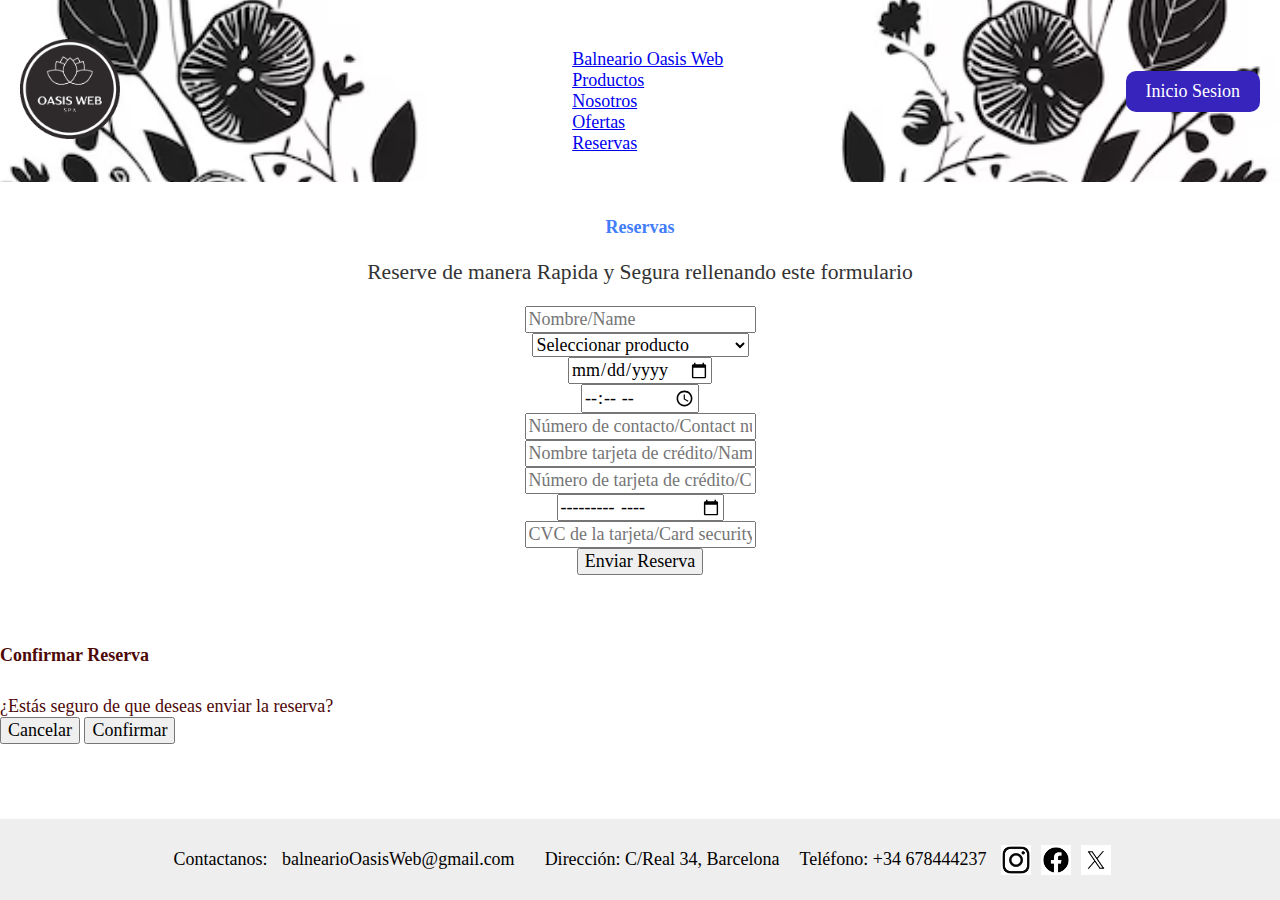
<file: TFG_CarlosJimenez/reservas.html>
<!DOCTYPE html>
<html lang="es">
  <head>
    <meta charset="UTF-8" />
    <meta name="viewport" content="width=device-width, initial-scale=1.0" />
    <title>Balneario Oasis Web</title>
    <link
      href="https://cdn.jsdelivr.net/npm/bootstrap@5.3.2/dist/css/bootstrap.min.css"
      rel="stylesheet"
      integrity="sha384-T3c6CoIi6uLrA9TneNEoa7RxnatzjcDSCmG1MXxSR1GAsXEV/Dwwykc2MPK8M2HN"
      crossorigin="anonymous"
    />
    <link rel="stylesheet" href="css/style.css" />
    <link rel="icon" href="img/OasisLogoNueva.png" icon="image/x-icon" />
    <script
      defer
      src="https://cdn.jsdelivr.net/npm/bootstrap@5.3.2/dist/js/bootstrap.bundle.min.js"
      integrity="sha384-C6RzsynM9kWDrMNeT87bh95OGNyZPhcTNXj1NW7RuBCsyN/o0jlpcV8Qyq46cDfL"
      crossorigin="anonymous"
    ></script>
    <script defer src="js/actualizarBotonera.js"></script>
    <script defer src="js/reservas.js"></script>

    <script src="https://ajax.googleapis.com/ajax/libs/jquery/3.3.1/jquery.min.js"></script>
  </head>
  <body>
    <header>
      <div class="logo-container">
        <img
          src="img/OasisLogoNueva.png"
          alt="Logo Balneario Oasis Web"
          class="logo"
        />
      </div>
      <nav class="navbar navbar-expand-lg navbar-light bg-light">
        <div class="container-fluid">
          <button
            class="navbar-toggler"
            type="button"
            data-bs-toggle="collapse"
            data-bs-target="#navbarNav"
            aria-controls="navbarNav"
            aria-expanded="false"
            aria-label="Toggle navigation"
          >
            <span class="navbar-toggler-icon"></span>
          </button>
          <div class="collapse navbar-collapse" id="navbarNav">
            <ul class="navbar-nav">
              <li class="nav-item">
                <a class="nav-link" href="index.html">Balneario Oasis Web</a>
              </li>
              <li class="nav-item">
                <a class="nav-link" href="productos.html">Productos</a>
              </li>
              <li class="nav-item">
                <a class="nav-link" href="nosotros.html">Nosotros</a>
              </li>
              <li class="nav-item">
                <a class="nav-link" href="ofertas.html">Ofertas</a>
              </li>
              <li class="nav-item">
                <a class="nav-link" href="reservas.html">Reservas</a>
              </li>
            </ul>
          </div>
        </div>
      </nav>
      <button
        id="buttonInicioSesion"
        class="auth-btn"
        onclick="location.href='inicioSesion.html';"
      >
        Inicio Sesion
      </button>
      <button
        id="buttonAdminPerfil"
        class="auth-btn"
        onclick="location.href='perfil.html';"
      >
        Administrar perfil
      </button>
      <button
        id="buttonCerrarSesion"
        class="auth-btn"
        onclick="location.href='perfil.html';"
      >
        Cerrar sesion
      </button>
    </header>
    <main>
      <div class="container">
        <h2>Reservas</h2>
        <p>Reserve de manera Rapida y Segura rellenando este formulario</p>
        <form id="reservaForm" onsubmit="return validarFormulario(event)">
          <div class="mb-3">
            <input
              name="nombre"
              type="text"
              class="form-control"
              id="nombre"
              placeholder="Nombre/Name"
              required
            />
          </div>
          <div class="mb-3">
            <select class="form-control" id="productosDropdown" name="producto">
              <option value="">Seleccionar producto</option>
              <option value="1">Masaje Relajante</option>
              <option value="2">Circuito de Spa</option>
              <option value="3">Terapia de Barro</option>
              <option value="4">Sauna Finlandesa</option>
              <option value="5">Piscina Termal</option>
              <option value="6">Tratamiento Facial</option>
              <option value="7">Aromaterapia</option>
              <option value="8">Talasoterapia</option>
              <option value="9">Hidroterapia</option>
              <option value="10">Instalaciones del Balneario</option>
              <option value="11">Terapia Muscular</option>
              <option value="12">Baño Turcor</option>
            </select>
          </div>
          <div class="mb-3">
            <select class="form-control" id="ofertasDropdown" name="oferta">
              <option value="">Seleccionar oferta</option>
              <option value="1">Oferta Relax Total</option>
              <option value="2">Oferta Belleza Integra</option>
              <option value="3">Oferta Terapia Completa</option>
              <option value="4">Oferta Spa Premium</option>
              <option value="5">Oferta Rejuvenecimiento</option>
              <option value="6">Oferta Relax y Salud</option>
              <option value="7">Oferta Bienestar</option>
              <option value="8">Oferta Deluxe</option>
            </select>
          </div>
          <div class="mb-3">
            <select
              class="form-control"
              id="trabajadoresDropdown"
              name="trabajador"
            >
              <option value="">Seleccionar trabajador</option>
              <option value="1">Juan Perez</option>
              <option value="2">Maria Lopez</option>
              <option value="3">Carlos Gonzalez</option>
              <option value="4">Ana Martinez</option>
              <option value="5">Luis Garcia</option>
              <option value="6">Laura Rodriguez</option>
              <option value="7">Jorge Hernandez</option>
              <option value="8">Carmen Sanchez</option>
              <option value="9">Miguel Ramirez</option>
              <option value="10">Sara Torres</option>
              <option value="11">Jose Flores</option>
              <option value="12">Lucia Jimenez</option>
              <option value="13">David Ruiz</option>
              <option value="14">Isabel Diaz</option>
              <option value="15">Pablo Vazquez</option>
              <option value="16">Marta Castro</option>
              <option value="17">Andres Ortega</option>
              <option value="18">Sofia Molina</option>
            </select>
          </div>

          <div class="mb-3">
            <input
              name="fechaReserva"
              type="date"
              class="form-control"
              id="fecha"
              required
            />
          </div>
          <div class="mb-3">
            <input
              name="hora"
              type="time"
              class="form-control"
              id="hora"
              required
            />
          </div>
          <div class="mb-3">
            <input
              name="contacto"
              type="tel"
              class="form-control"
              id="contacto"
              placeholder="Número de contacto/Contact number"
              pattern="[0-9]{9}"
              title="Debe ser un número de contacto válido de 9 dígitos"
              required
            />
          </div>
          <div class="mb-3">
            <input
              name="nombreTarjeta"
              type="text"
              class="form-control"
              id="nombreTarjeta"
              placeholder="Nombre tarjeta de crédito/Name credit card"
              required
            />
          </div>
          <div class="mb-3">
            <input
              name="numTarjeta"
              type="text"
              class="form-control"
              id="numTarjeta"
              placeholder="Número de tarjeta de crédito/Credit card Number"
              pattern="[0-9]{16}"
              title="Debe ser un número de tarjeta de crédito válido de 16 dígitos"
              required
            />
          </div>

          <div class="mb-3">
            <input
              name="fechaTarjeta"
              type="month"
              class="form-control"
              id="fechaTarjeta"
              required
            />
          </div>
          <div class="mb-3">
            <input
              name="cvc"
              type="password"
              class="form-control"
              id="cvc"
              pattern="[0-9]{3,4}"
              title="El CVC debe contener 3 dígitos numéricos"
              placeholder="CVC de la tarjeta/Card security code"
              required
            />
          </div>
          <div class="mb-3">
            <input
              name="detalles"
              type="text"
              class="form-control"
              id="detalles"
              placeholder="Observaciones que Añadir "
            />
          </div>
          <button id="submitReserva" type="submit" class="btn btn-primary">
            Enviar Reserva
          </button>
        </form>
      </div>

      <div class="modal" id="confirmacionModal">
        <div class="modal-dialog">
          <div class="modal-content">
            <div class="modal-header">
              <h5 class="modal-title" id="confirm">Confirmar Reserva</h5>
            </div>
            <div class="modal-body">
              ¿Estás seguro de que deseas enviar la reserva?
            </div>
            <div class="modal-footer" id="confirmFrase">
              <button
                type="button"
                class="btn btn-secondary"
                id="btnCancelarReserva"
                data-bs-dismiss="modal"
              >
                Cancelar
              </button>
              <button
                type="button"
                class="btn btn-primary"
                id="btnConfirmarReserva"
              >
                Confirmar
              </button>
            </div>
          </div>
        </div>
      </div>
    </main>

    <footer itemscope itemtype="http://schema.org/LocalBusiness">
      <div class="footer-content">
        <p>
          Contactanos:
          <a href="mailto:liokosl@gmail.com" itemprop="email"
            >balnearioOasisWeb@gmail.com</a
          >
        </p>
        <p>
          Dirección:
          <span
            itemprop="address"
            itemscope
            itemtype="http://schema.org/PostalAddress"
            >C/Real 34, Barcelona</span
          >
        </p>
        <p>Teléfono: <span itemprop="telephone">+34 678444237</span></p>
        <img src="img/instagram.png" alt="instagram" />
        <img src="img/face.png" alt="facebook" />
        <img src="img/x.png" alt="x" />
      </div>
    </footer>
  </body>
</html>
</file>
<file: TFG_CarlosJimenez/css/style.css>
* {
  font-family: "Times New Roman", Times, serif;
  font-size: large;
}
body {
  font-family: Arial, sans-serif;
  margin: 0;
  padding: 0;
  color: #fff;
  background-color: #333;
  display: flex;
  flex-direction: column;
  min-height: 100vh;
}

header {
  display: flex;
  justify-content: space-between;
  align-items: center;
  background: url("./../img/imagenNnav.jpg") no-repeat center center/cover;
  padding: 10px 20px;
  position: relative;
  background-color: #ffffff;
}

#buttonAdminPerfil {
  display: none;
}

.logo {
  width: 100px;
}

.navbar-nav {
  justify-content: flex-end;
}

.navbar-nav .nav-item {
  margin-left: 10px;
}

.navbar-toggler {
  border: none;
  background: none;
}

.auth-btn {
  background-color: rgb(54, 36, 189);
  color: rgb(255, 255, 255);
  border-radius: 10px;
  border: none;
  padding: 10px 20px;
  cursor: pointer;
}

.auth-btn:hover {
  background-color: #3f3d7d;
}

.hero {
  text-align: center;
  background-image: url("./../img/principalFondo.png");
  background-size: cover;
  background-position: center;
  padding: 0px;
  display: flex;
  flex-direction: column;
  align-items: center;
  justify-content: center;
  height: 73vh;
  color: #ffffff;
  position: relative;
}

.hero h1 {
  font-size: 3em;
  margin-top: 0px;
  margin-bottom: 10px;
}

.hero p {
  font-size: 1.5em;
  margin-bottom: 30px;
}

.hero .reserva-btn {
  background-color: rgb(209, 55, 55);
  color: white;
  border: none;
  border-radius: 20px;
  padding: 10px 20px;
  font-size: 1.2em;
  cursor: pointer;
  position: absolute;
  bottom: 20px;
}

.hero .reserva-btn:hover {
  background-color: darkred;
}

main {
  flex: 1;
  margin: 0;
  padding: 0;
  background-color: #ffffff;
}

footer {
  background-color: #efeeee;
  color: #000000;
  text-align: center;
  padding: 20px;
}

.footer-content {
  display: flex;
  justify-content: center;
  align-items: center;
}

.footer-content a {
  color: #000000;
  text-decoration: none;
  margin: 0 10px;
}

.footer-content a:hover {
  text-decoration: underline;
}

.footer-content p {
  margin: 10px;
}

.footer-content img {
  width: 30px;
  margin: 5px;
}

.intro {
  color: #000000;
  font-family: "Times New Roman", Times, serif;
  display: flex;
  flex-direction: column;
  align-items: center;
  text-align: center;
  padding: 20px;
  background-color: #e8cccc;
}

.intro .text,
.intro .image {
  width: 100%;
}

.intro img {
  max-width: 100%;
  height: auto;
}

.history {
  color: #000000;
  padding: 20px;
  text-align: center;
  background-color: #e8dddd;
}

.history img {
  max-width: 100%;
  height: auto;
  margin-top: 20px;
}

.services {
  background-color: #e8eeee;
  color: #000000;
  padding: 20px;
}

.service-grid {
  display: flex;
  flex-direction: column;
  align-items: center;
}

.service-grid div {
  width: 100%;
  margin-bottom: 20px;
}

.service-grid img {
  max-width: 100%;
  height: auto;
}
.galeria {
  color: #000000;
  padding: 20px;
  background-color: #e8ffff;
}

.galeria .carousel-inner img {
  max-width: 100%;
  height: auto;
}
footer img {
  width: 30px;
  margin: 5px;
}

@media (min-width: 768px) {
  .intro {
    flex-direction: row;
    text-align: left;
  }

  .intro .text,
  .intro .image {
    width: 50%;
  }

  .history {
    display: flex;
    flex-direction: row-reverse;
    align-items: center;
    justify-content: center;
  }

  .history-text {
    width: 50%;
    padding: 20px;
  }

  .history img {
    width: 50%;
    height: auto;
    margin-top: 0;
  }

  .service-grid {
    flex-direction: row;
    flex-wrap: wrap;
    justify-content: space-around;
  }

  .service-grid div {
    width: 45%;
  }

  .galeria .carousel-inner img {
    max-width: 70%;
  }
}

/* Media queries para dispositivos móviles */
@media (max-width: 576px) {
  header {
    flex-direction: column;
    align-items: center;
  }

  .auth-btn {
    width: 100%;
    margin: 5px 0;
  }

  .intro {
    padding: 10px;
  }

  .history {
    padding: 10px;
  }

  .history-text,
  .history img {
    width: 100%;
  }

  .services {
    padding: 10px;
  }

  .service-grid div {
    width: 100%;
    margin-bottom: 10px;
  }

  .galeria {
    padding: 10px;
  }

  .galeria .carousel-inner img {
    width: 100%;
  }

  footer {
    padding: 10px;
  }

  footer img {
    width: 25px;
  }
  .footer-content {
    flex-direction: column;
  }
}

.cargaContenido {
  display: flex;
  justify-content: center;
  align-items: center;
  height: 100vh;
  position: fixed;
  top: 0;
  left: 0;
  right: 0;
  background-color: rgba(255, 255, 255, 0.7);
}

.carousel-control-prev-icon,
.carousel-control-next-icon {
  background-color: black;
  border-radius: 50%;
  width: 30px;
  height: 30px;
}

.carousel-item img {
  max-width: 100%;
  height: auto;
  image-rendering: auto;
}

.container {
  max-width: 1200px;
  margin: 0 auto;
  padding: 20px;
}
.cargaContenido {
  display: flex;
  justify-content: center;
  align-items: center;
  height: 1000px;
  position: fixed;
  top: 0;
  left: 0;
  right: 0;
  background-color: rgba(255, 255, 255, 0.7);
}

.carousel-control-prev-icon,
.carousel-control-next-icon {
  background-color: black;
  border-radius: 50%;
  width: 30px;
  height: 30px;
}

.carousel-item img {
  image-rendering: auto;
}

.productos-container {
  max-width: 1200px;
  margin: 0 auto;
  padding: 20px;
}

.card img {
  width: 100%;
  height: auto;
  max-width: 640px;
  max-height: 480px;
}

.card {
  min-height: 100%;
}

.card-body {
  display: flex;
  flex-direction: column;
  justify-content: space-between;
}
.productos {
  margin-bottom: 50px;
  padding: 20px;
  background-color: #fff;
  text-align: center;
}

.productos h2 {
  color: #ff8888;
}

.productos p {
  color: #333;
  font-size: 1.2em;
}
.productos .card {
  text-align: center;
}

.productos .card {
  height: 100%;
}

.ofertas {
  margin-bottom: 50px;
  padding: 20px;
  background-color: #fff;
  text-align: center;
}

.ofertas h2 {
  color: #ff5722;
}

.ofertas p {
  color: #333;
  font-size: 1.2em;
}
.ofertas .card {
  text-align: center;
}

.btn-mas-informacion {
  display: block;
  margin: 20px auto 0 auto;
  background-color: #007bff;
  color: white;
  border: none;
  border-radius: 5px;
  cursor: pointer;
  font-size: 1em;
}

.btn-mas-informacion:hover {
  background-color: #0056b3;
}

.container-form-perfil {
  max-width: 500px;
  margin: 50px auto;
  padding: 20px;
  background-color: #ffffff;
  border-radius: 10px;
  box-shadow: 0 0 10px rgba(0, 0, 0, 0.1);
}

.container-form-perfil h2 {
  text-align: center;
  color: #333333;
  margin-bottom: 20px;
}

.container-input {
  margin-bottom: 15px;
}

.container-input input {
  width: calc(100% - 20px);
  padding: 10px;
  margin: 0 10px;
  border: 1px solid #cccccc;
  border-radius: 5px;
  font-size: 16px;
}

.container-input input:focus {
  border-color: #007bff;
  outline: none;
}

.button {
  display: block;
  width: calc(100% - 20px);
  padding: 10px;
  margin: 10px 10px 0 10px;
  background-color: #1484fc;
  color: white;
  border: none;
  border-radius: 5px;
  cursor: pointer;
  font-size: 16px;
}

.button:hover {
  background-color: #0056b3;
}

.button:last-child {
  background-color: #ffee00;
}

.button:last-child:hover {
  background-color: #010fff;
}

.container {
  max-width: 1200px;
  margin: 0 auto;
  padding: 20px;
  margin-bottom: 50px;
  background-color: #fff;
  text-align: center;
}

.container h2 {
  color: #427dfa;
}

.container p {
  color: #333;
  font-size: 1.2em;
}

.row {
  display: flex;
  justify-content: center;
  align-items: flex-start;
  gap: 20px;
}

.container-form-perfil {
  background-color: #ffffff;
  border-radius: 10px;
  box-shadow: 0 0 10px rgba(0, 0, 0, 0.1);
  padding: 20px;
}

.container-perfil {
  background-color: #ffffff;
  border-radius: 10px;
  box-shadow: 0 0 10px rgba(0, 0, 0, 0.1);
  padding: 20px;
}

.contaier-datos {
  margin-top: 20px;
}

.container-datos p {
  font-size: 16px;
  margin-bottom: 10px;
}

.container-datos p strong {
  font-weight: bold;
}

.container-datos p span {
  color: #555555;
}
.sign-up,
.sign-in {
  margin-top: 20px;
  color: #000000;
  text-align: center;
}
.modal {
  color: #4d0808;
}

#buttonCerrarSesion {
  background-color: rgb(30, 5, 5);
  display: none;
}

#ofertasDropdown,
#trabajadoresDropdown,
#detalles {
  display: none;
}
#mensajeError {
  display: none;
  color: #ff0000;
  text-align: center;
}
</file>
